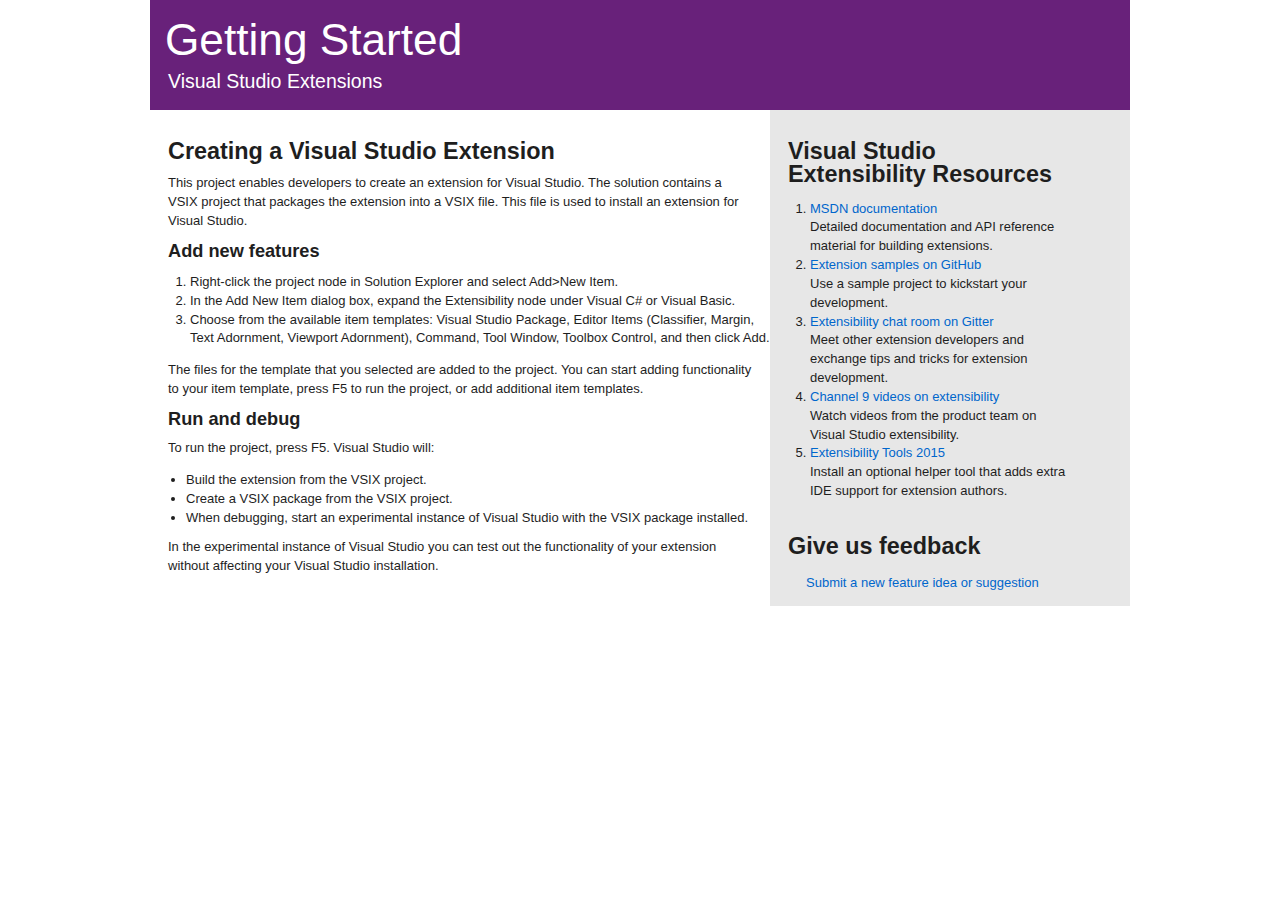
<file: HuntingDog2016/index.html>
﻿<!DOCTYPE html>
<html>
<head>
    <meta charset='utf-8'>

    <link rel="stylesheet" type="text/css" href="stylesheet.css" media="screen">

    <title>Getting Started</title>
</head>

<body>
    <div class="container">
        <div id="header">
            <h1>Getting Started</h1>
            <h2>Visual Studio Extensions</h2>
        </div>

        <div id="main_content">
            <div id="lpanel">
                <h1>Creating a Visual Studio Extension</h1>

                <p>This project enables developers to create an extension for Visual Studio. The solution contains a VSIX project that packages the extension into a VSIX file. This file is used to install an extension for Visual Studio.</p>
                <h2>Add new features</h2>

                <ol>
                    <li>Right-click the project node in Solution Explorer and select Add&gt;New Item.</li>
                    <li>In the Add New Item dialog box, expand the Extensibility node under Visual C# or Visual Basic.</li>
                    <li>Choose from the available item templates: Visual Studio Package, Editor Items (Classifier, Margin, Text Adornment, Viewport Adornment), Command, Tool Window, Toolbox Control, and then click Add.</li>
                </ol>

                <p>The files for the template that you selected are added to the project. You can start adding functionality to your item template, press F5 to run the project, or add additional item templates.</p>

                <h2>Run and debug</h2>
                <p>To run the project, press F5. Visual Studio will:</p>

                <ul>
                    <li>Build the extension from the VSIX project.</li>
                    <li>Create a VSIX package from the VSIX project.</li>
                    <li>When debugging, start an experimental instance of Visual Studio with the VSIX package installed.</li>
                </ul>

                <p>In the experimental instance of Visual Studio you can test out the functionality of your extension without affecting your Visual Studio installation.</p>

            </div>
            <div id="rpanel">
                <div>
                    <h1>Visual Studio Extensibility Resources</h1>

                    <ol>
                        <li><a target="_blank" href="http://aka.ms/d0ru3v">MSDN documentation</a><br />Detailed documentation and API reference material for building extensions.</li>
                        <li><a target="_blank" href="http://aka.ms/pauhge">Extension samples on GitHub</a><br />Use a sample project to kickstart your development.</li>
                        <li><a target="_blank" href="http://aka.ms/l24u91">Extensibility chat room on Gitter</a><br />Meet other extension developers and exchange tips and tricks for extension development.</li>
                        <li><a target="_blank" href="http://aka.ms/fwg1ft">Channel 9 videos on extensibility</a><br />Watch videos from the product team on Visual Studio extensibility.</li>
                        <li><a target="_blank" href="http://aka.ms/ui0qn6">Extensibility Tools 2015</a><br />Install an optional helper tool that adds extra IDE support for extension authors.</li>
                    </ol>
                    <h1>Give us feedback</h1>
                    <ul>
                        <li><a target="_blank" href="http://aka.ms/uonulm">Submit a new feature idea or suggestion</a></li>
                    </ul>
                </div>
            </div>
        </div>
    </div>
</body>
</html>
</file>
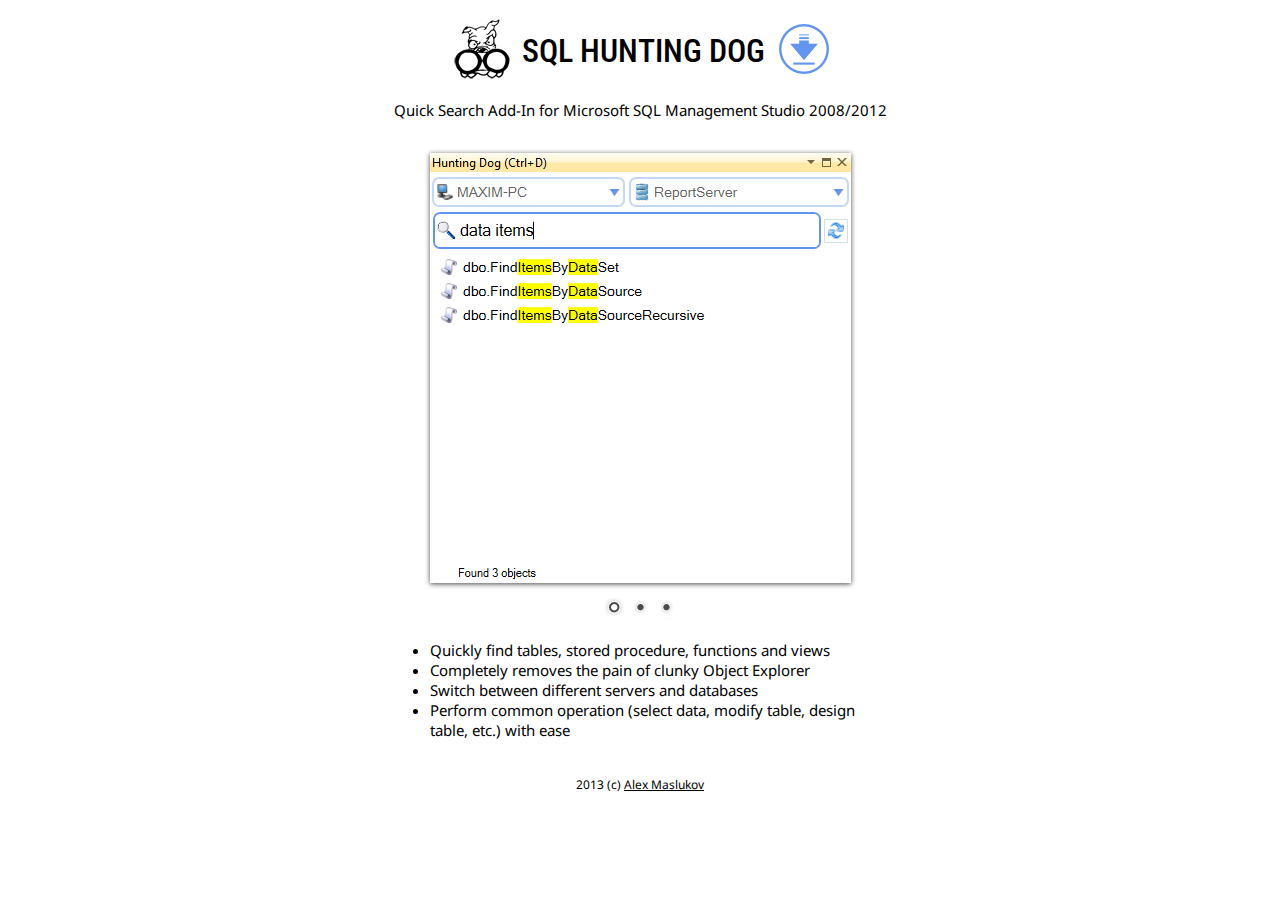
<file: Web/index.html>
<!DOCTYPE html>
<html>
	<head>
		<title>SQL Hunting Dog - Quick Search Add-In for MS SQL Management Studio</title>
		<script type="text/javascript" src="jquery/jquery-1.9.1.min.js"></script>
		<script type="text/javascript" src="nivo-slider/jquery.nivo.slider.pack.js"></script>
		<link href='nivo-slider/nivo-slider.css' rel='stylesheet' type='text/css' />
		<link href='nivo-slider/themes/default/default.css' rel='stylesheet' type='text/css' />
		<link href='http://fonts.googleapis.com/css?family=Roboto+Condensed' rel='stylesheet' type='text/css' />
		<link href='http://fonts.googleapis.com/css?family=Noto+Sans' rel='stylesheet' type='text/css' />
		<style>
			h1 {
				font-family: 'Roboto Condensed', sans-serif;
				font-weight: 500;
				font-size: 32px;
			}
			
			* {
				font-family: 'Noto Sans', sans-serif;
				font-size: 15px;
			}
			
			h2 {
				font-weight: normal;
				margin-top: 3px;
			}
			
			a {
				color: black;
				text-decoration: none;
				font-size: inherit;
			}
			
			.nivoSlider {
				width: 421px;
			}
			
			.slider-wrapper {
				margin-top: 33px;
			}
			
			.theme-default .nivo-controlNav {
				padding: 5px;
			}
			
			.signature {
				margin-top: 36px;
				margin-bottom: 18px;
				font-size: 12px;
			}
			
			.signature a {
				text-decoration: underline;
			}
		</style>
		<script type="text/javascript">
			var _gaq = _gaq || [];
			_gaq.push(['_setAccount', 'UA-40663592-1']);
			_gaq.push(['_setDomainName', 'sql-hunting-dog.com']);
			_gaq.push(['_trackPageview']);

			(function() {
				var ga = document.createElement('script'); ga.type = 'text/javascript'; ga.async = true;
				ga.src = ('https:' == document.location.protocol ? 'https://ssl' : 'http://www') + '.google-analytics.com/ga.js';
				var s = document.getElementsByTagName('script')[0]; s.parentNode.insertBefore(ga, s);
			})();
		</script>
	</head>
	<body>
		<center>
			<table>
				<tr>
					<td style="padding-right: 7px">
						<a href="/">
							<img src="img/logo.jpg" width="60" height="60" />
						</a>
					</td>
					<td>
						<a href="/">
							<h1>SQL HUNTING DOG</h1>
						</a>
					</td>
					<td style="padding-left: 11px">
						<a href="install/HuntingDog-2.3.0.msi">
							<img src="img/download.png" width="50" height="50" /><br/>
						</a>
					</td>
				<tr>
			</table>
			<h2>Quick Search Add-In for Microsoft SQL Management Studio 2008/2012</h2>
			<div>
				<div class="theme-default slider-wrapper">
					<div id="slider" class="nivoSlider">
						<img src="img/screenshot-1.jpg" />
						<img src="img/screenshot-2.jpg" />
						<img src="img/screenshot-3.jpg" />
					</div>
				</div>
			</div>
			<div style="width: 500px; text-align: left">
				<ul>
					<li>Quickly find tables, stored procedure, functions and views</li>
					<li>Completely removes the pain of clunky Object Explorer</li>
					<li>Switch between different servers and databases</li>
					<li>Perform common operation (select data, modify table, design table, etc.) with ease</li>
				</ul>
			</div>
			<div class="signature">2013 (c) <a href="mailto:sqlhuntingdog@gmail.com">Alex Maslukov</a></div>
		</center>
		<script type="text/javascript">
			$(window).load(function() {
				    $('#slider').nivoSlider({
					    	controlNav: true,
					    	pauseTime: 5500
				  	  });
				});
		</script>
	</body>
</html>
</file>
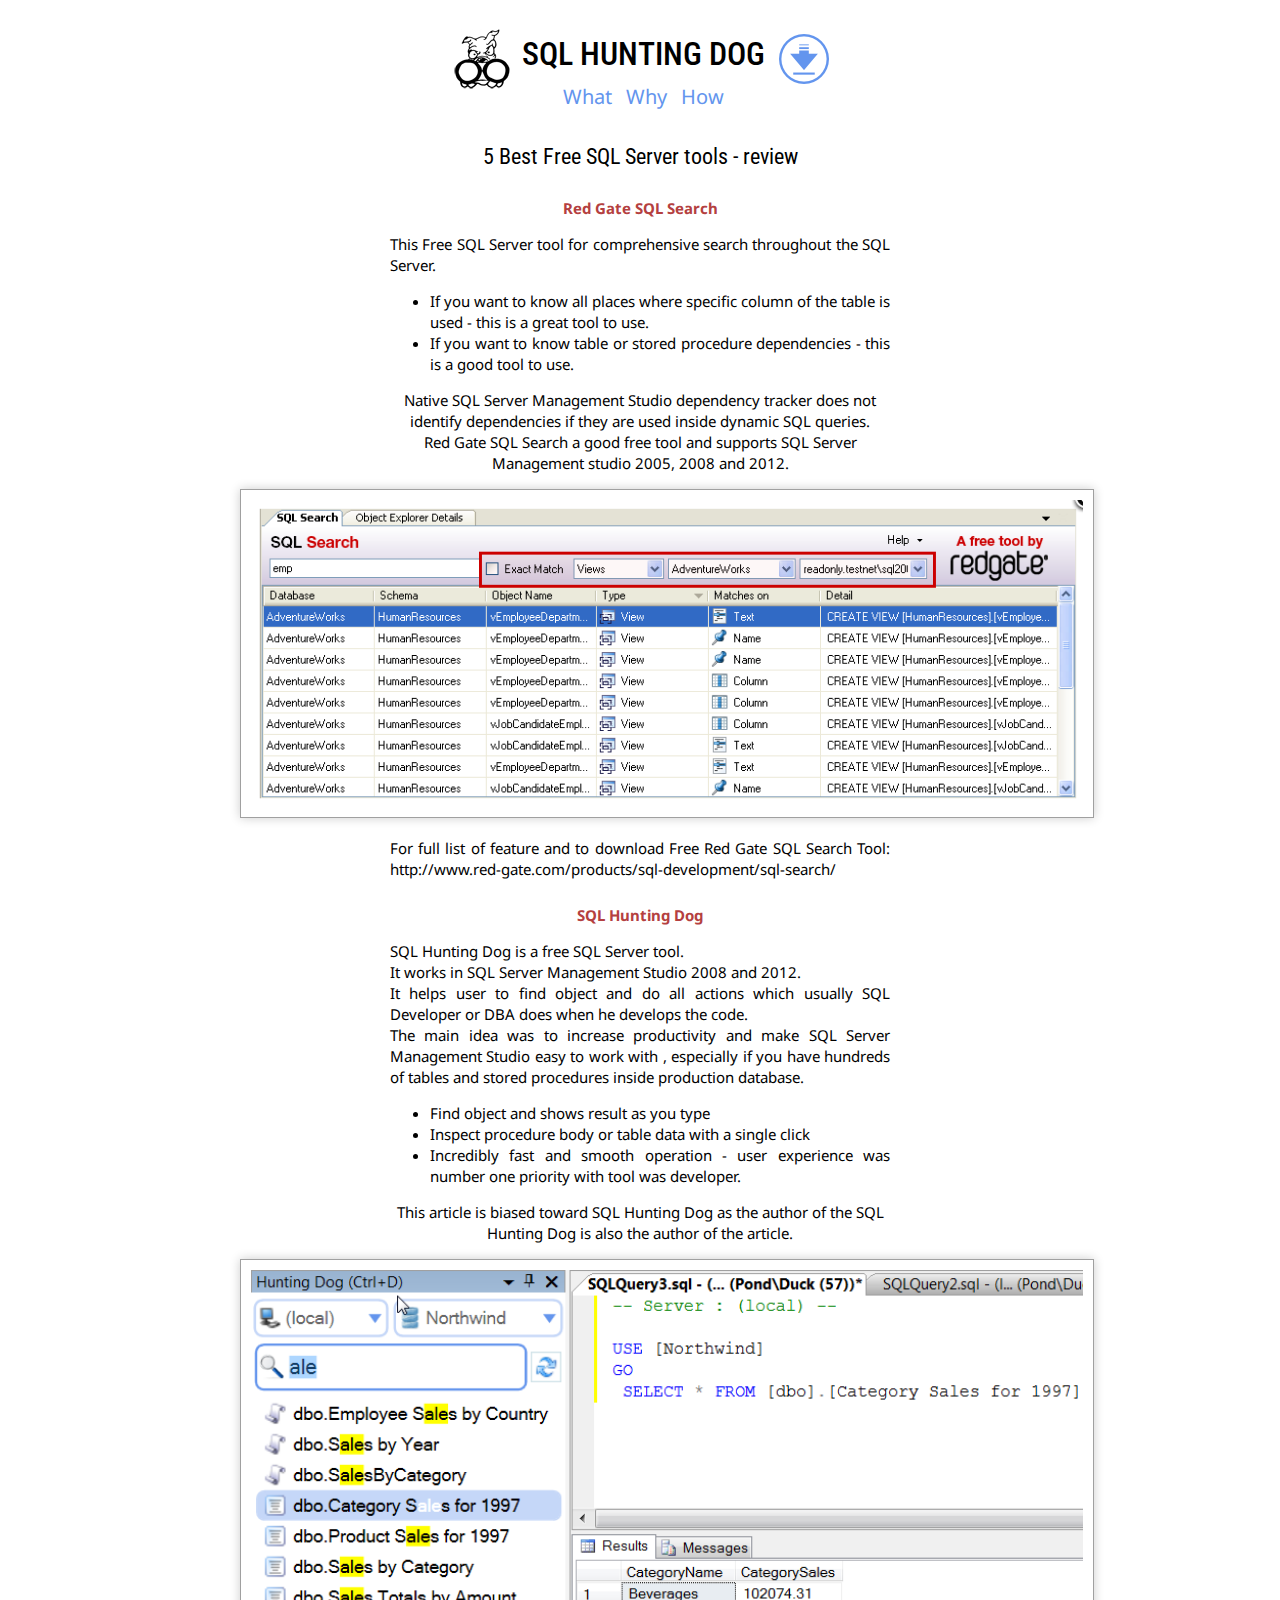
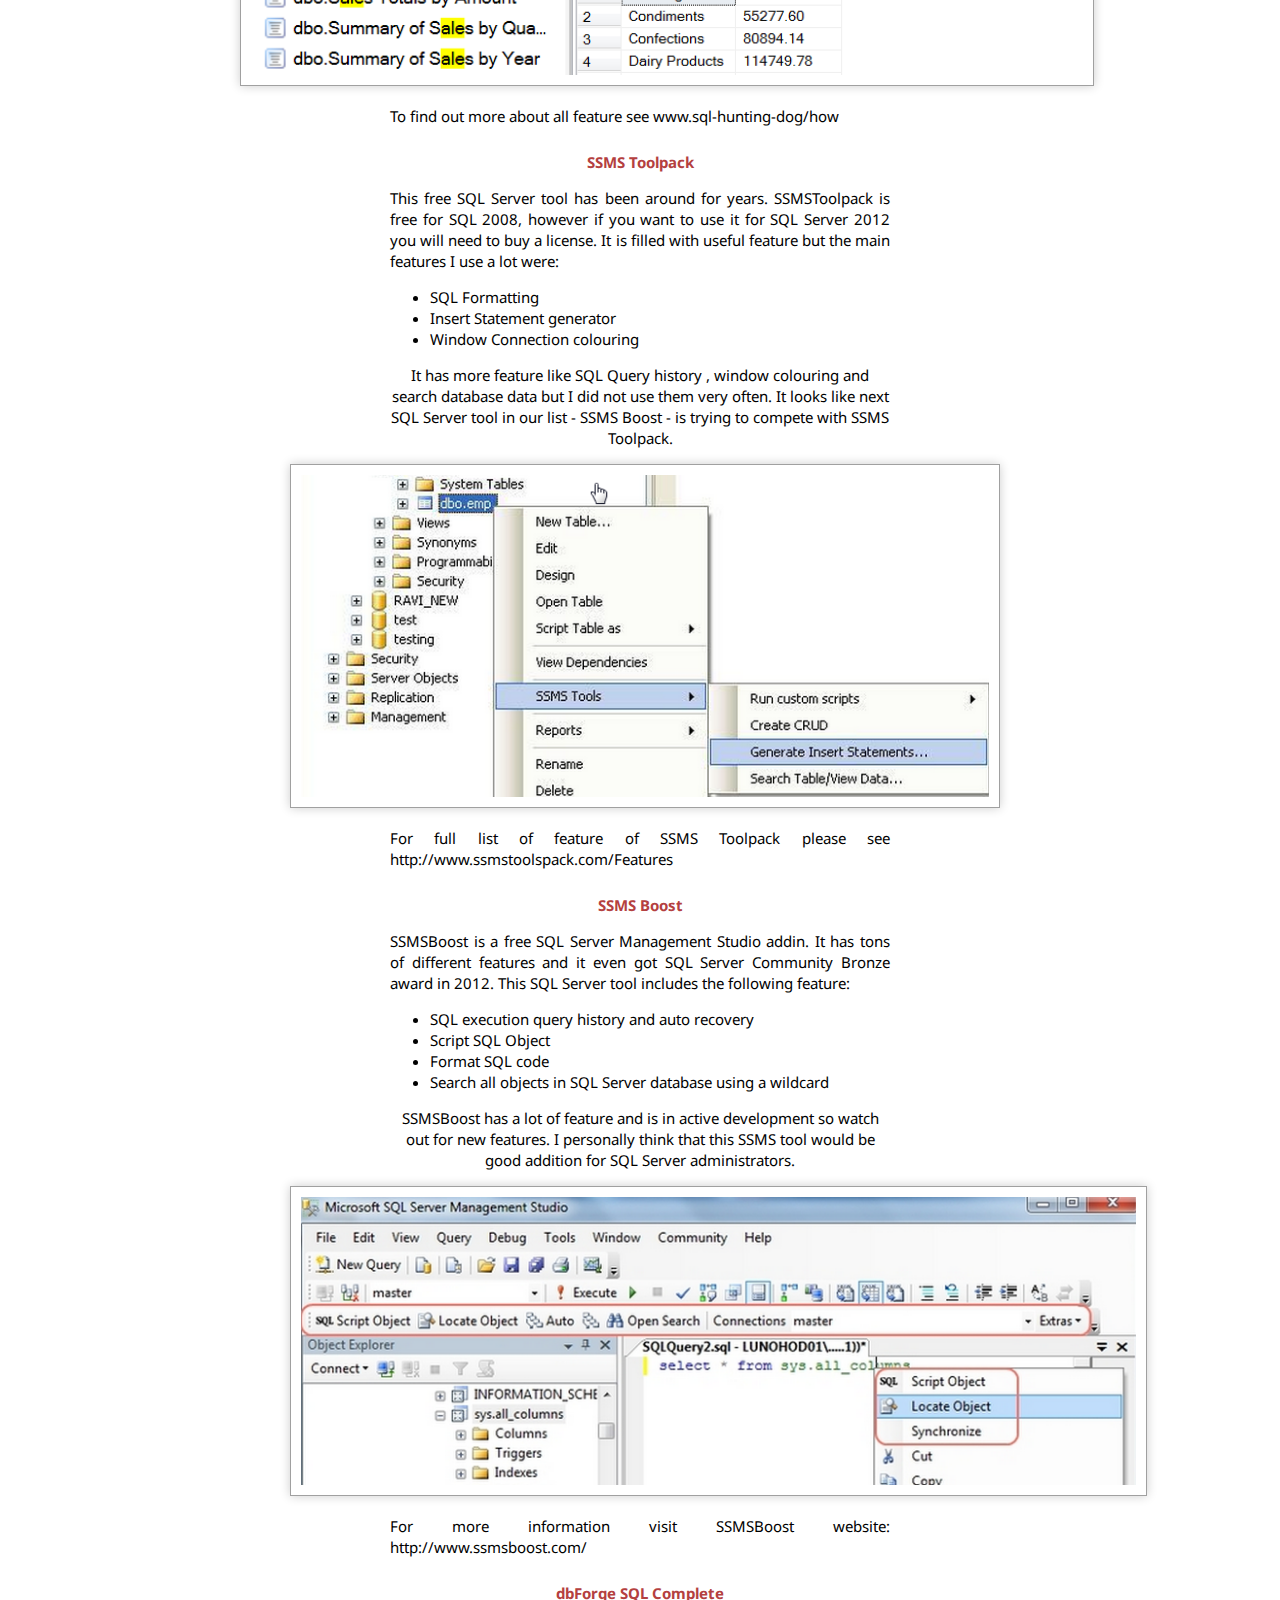
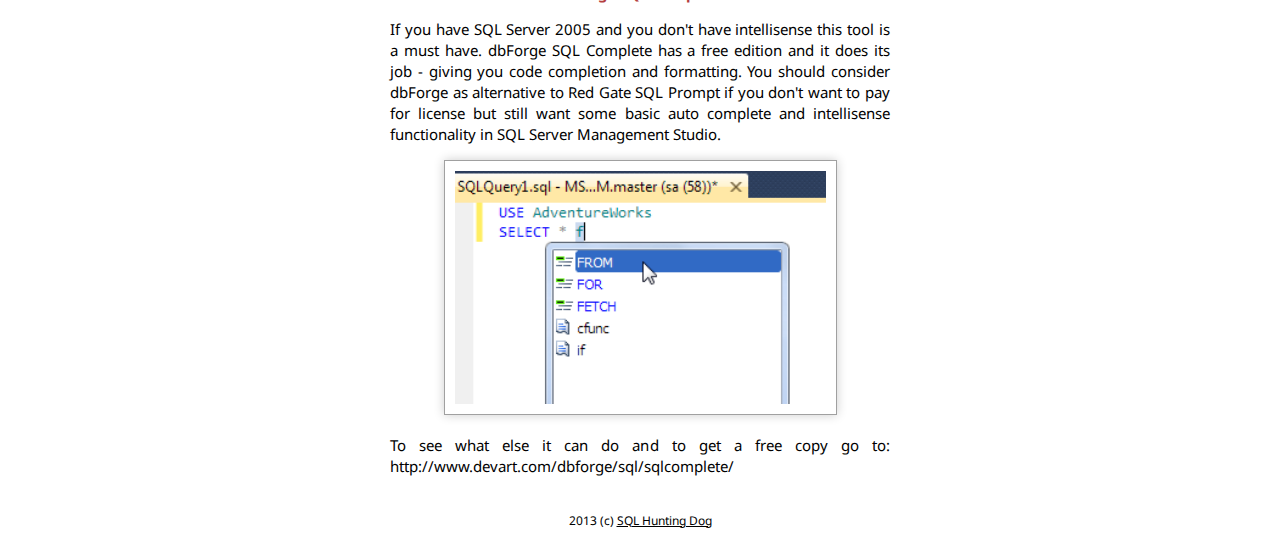
<file: Web/site/articles/index.html>
<!DOCTYPE html>
<html>
	<head>
		<title>SQL Hunting Dog - Quick Search AddIn for MS SQL Management Studio</title>
		<meta name="description" content="SQL Hunting Dog - Quick Search Tool for MS SQL Management Studio">
		<meta name="keywords" content="sql server tool,free sql tool,addin,plugin,ssms,microsoft,management,studio,2008,2012,sql server">
		<meta name="author" content="Alex Maslukov">
		<meta charset="utf-8">
		<script type="text/javascript" src="../third-party/jquery/jquery-1.9.1.min.js"></script>
		<script type="text/javascript" src="../third-party/nivo-slider/jquery.nivo.slider.pack.js"></script>
		<link href='../third-party/nivo-slider/nivo-slider.css' rel='stylesheet' type='text/css' />
		<link href='../third-party/nivo-slider/themes/default/default.css' rel='stylesheet' type='text/css' />
		<link href='http://fonts.googleapis.com/css?family=Roboto+Condensed' rel='stylesheet' type='text/css' />
		<link href='http://fonts.googleapis.com/css?family=Noto+Sans' rel='stylesheet' type='text/css' />
		<link href="../css/styles.css" rel="stylesheet" type="text/css" />
		<script type="text/javascript">
			var _gaq = _gaq || [];
			_gaq.push(['_setAccount', 'UA-40663592-1']);
			_gaq.push(['_setDomainName', 'sql-hunting-dog.com']);
			_gaq.push(['_trackPageview']);

			(function() {
				var ga = document.createElement('script'); ga.type = 'text/javascript'; ga.async = true;
				ga.src = ('https:' == document.location.protocol ? 'https://ssl' : 'http://www') + '.google-analytics.com/ga.js';
				var s = document.getElementsByTagName('script')[0]; s.parentNode.insertBefore(ga, s);
			})();
		</script>
	</head>
	<body>
		<center>
			<table>
				<tr>
					<td style="padding-right: 7px">
						<a href="../">
							<img src="../img/logo.jpg" width="60" height="60" />
						</a>
					</td>
					<td>
						<a href="../">
							<h1>SQL HUNTING DOG</h1>
						</a>
						<center class="menu">
							<a href="../" class="inactive">What</a>
							<a href="../why" class="inactive">Why</a>
							<a href="../how"  class="inactive">How</a>
							<!--a href="../who" class="inactive">Who</a-->
						</center>
					</td>
					<td style="padding-left: 11px">
						<a href="https://bitbucket.org/bugzinga/sql-hunting-dog/downloads/HuntingDog-2.3.4.msi">
							<img src="../img/download.png" width="50" height="50" /><br/>
						</a>
					</td>
				</tr>
			</table>
			<div id="content" class="article">
				<h2>5 Best Free SQL Server tools - review </h2>
				<h3>Red Gate SQL Search</h3>
				<p>
					This Free SQL Server tool for comprehensive search throughout the SQL Server. 
					<ul>
						<li>
						If you want to know all places where specific column of the table is used - this is a great tool to use.
						</li>	
						<li>
						If you want to know table or stored procedure dependencies - this is a good tool to use. 
						</li>
					</ul>					
					Native SQL Server Management Studio dependency tracker does not identify dependencies if they are used inside dynamic SQL queries. 
					<br/> 
					Red Gate SQL Search a good free tool and supports SQL Server Management studio 2005, 2008 and 2012.

				</p>
				
                <p style="text-align: center">
				
		
					<img class="screenshot" src="../img/articles/redgate.png" style="width: 854px;  position: relative; left: -150px" />
				</p>
				<p>
					For full list of feature and to download Free Red Gate SQL Search Tool: <a href = http://www.red-gate.com/products/sql-development/sql-search/>http://www.red-gate.com/products/sql-development/sql-search/</a>

				</p>
					
				<h3>SQL Hunting Dog</h3>
				<p>
					SQL Hunting Dog is a free  SQL Server tool.<br> 
					It works in SQL Server Management Studio 2008 and 2012.<br>  
					It helps user to find object and do all actions which usually SQL Developer or DBA does when he develops the code.<br> 
					The main idea was to increase productivity and make SQL Server Management Studio easy  to work with , especially if you have hundreds of tables and stored procedures inside production database.
					<ul>
						<li>
						Find object and shows result as you type
						</li>
						
						<li>
						Inspect procedure body or table data with a single click
						</li>
						
						<li>
						Incredibly fast and smooth operation - user experience was number one priority with tool was developer.
						</li>
					</ul>	
					This article is biased toward SQL Hunting Dog as the author of the SQL Hunting Dog is also the author of the article. 
			
						</p>
						
				<p style="text-align: center">
					<img class="screenshot" src="../img/articles/sqlhuntingdog.png" style="width: 854px;  position: relative; left: -150px"  />
				</p>
						<p>
						
						
					To find out more about all feature see <a href>www.sql-hunting-dog/how</a>			
				</p>
				
				
				<h3>SSMS Toolpack</h3>
				<p>
					This free SQL Server tool has been around for years. SSMSToolpack is free for SQL 2008, however if you want to use it for SQL Server 2012 you will need to buy a license.
					It is filled with useful feature
					but
					the main features I use a lot were:

					<ul>
						<li>
						SQL Formatting
						</li>
						
						<li>
						Insert Statement generator
						</li>
						
						<li>
						Window Connection colouring
						</li>
					</ul>	
					It has more feature like SQL Query history , window colouring and search database data but I did not use them very often.
					
					It looks like next SQL Server tool in our list  - SSMS Boost - is trying to compete with SSMS Toolpack.
					
					</p>
					
				<p style="text-align: center">
					<img class="screenshot" src="../img/articles/ssmstoolpack.png" style="width: 710px;  position: relative; left: -100px" />
				</p>
					
					<p>
					For full list of feature of SSMS Toolpack please see  <a href>http://www.ssmstoolspack.com/Features</a>									
				</p>
				
				
				<h3>SSMS Boost</h3>
				<p>
					SSMSBoost is a free SQL Server Management Studio addin. 
					It has tons of different features and it even got SQL Server  Community Bronze award in 2012. 
					This SQL Server tool includes the following feature:

					<ul>
						<li>
						SQL execution query history and auto recovery
						</li>
						
						<li>
						Script SQL Object
						</li>
						
						<li>
						Format SQL code
						</li>
						
						<li>
						Search all objects in SQL Server database using a wildcard
						</li>
					</ul>	

					SSMSBoost has a lot of feature and is in active development so watch out for new features. 
					I personally think that this SSMS tool would be good addition for SQL Server administrators.	
						</p>
						
				<p style="text-align: center">
					<img class="screenshot" src="../img/articles/ssmsboost.png" style="width: 857px;  position: relative; left: -100px"" />
				</p>
						
						<p>
					For more information visit SSMSBoost website: <a href>http://www.ssmsboost.com/</a>	
				
				</p>
				
				<h3>dbForge SQL Complete</h3>
				<p>
			If you have SQL Server 2005 and you don't have intellisense this tool is a must have.
			dbForge SQL Complete has a free edition and it does its job - giving you code completion and formatting.
			You should consider dbForge as alternative to Red Gate SQL Prompt 
			if you don't want to pay for license but still want some basic auto complete and intellisense functionality in SQL Server Management Studio. 

			</p>
			
							<p style="text-align: center">
					<img class="screenshot" src="../img/articles/dbforge.png" style="width: 393px" />
				</p>
			
			<p>
			To see what else it can do and to get a free copy go to: <a href>http://www.devart.com/dbforge/sql/sqlcomplete/</a>	
			
			</p>
				
					
		
			</div>
			<div class="signature">2013 (c) <a href="mailto:sqlhuntingdog@gmail.com">SQL Hunting Dog</a></div>
		</center>
	</body>
</html>
</file>
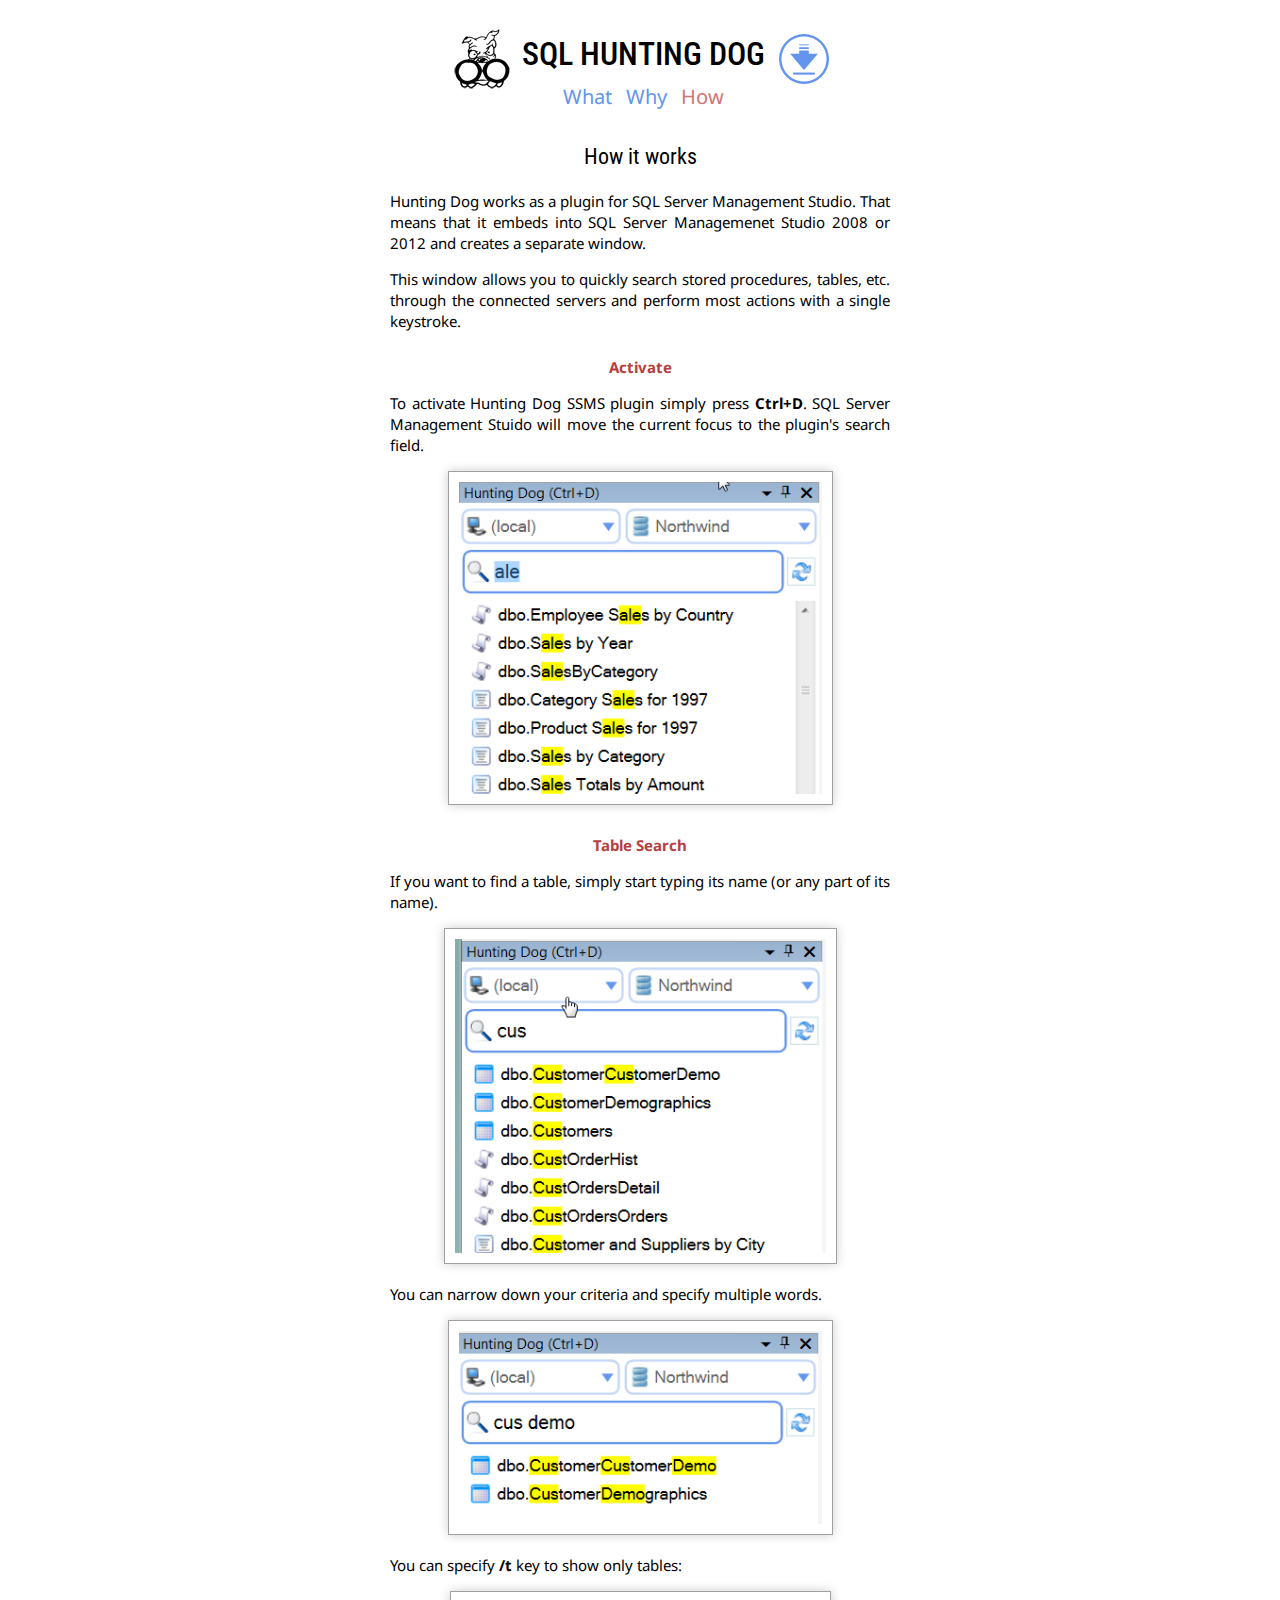
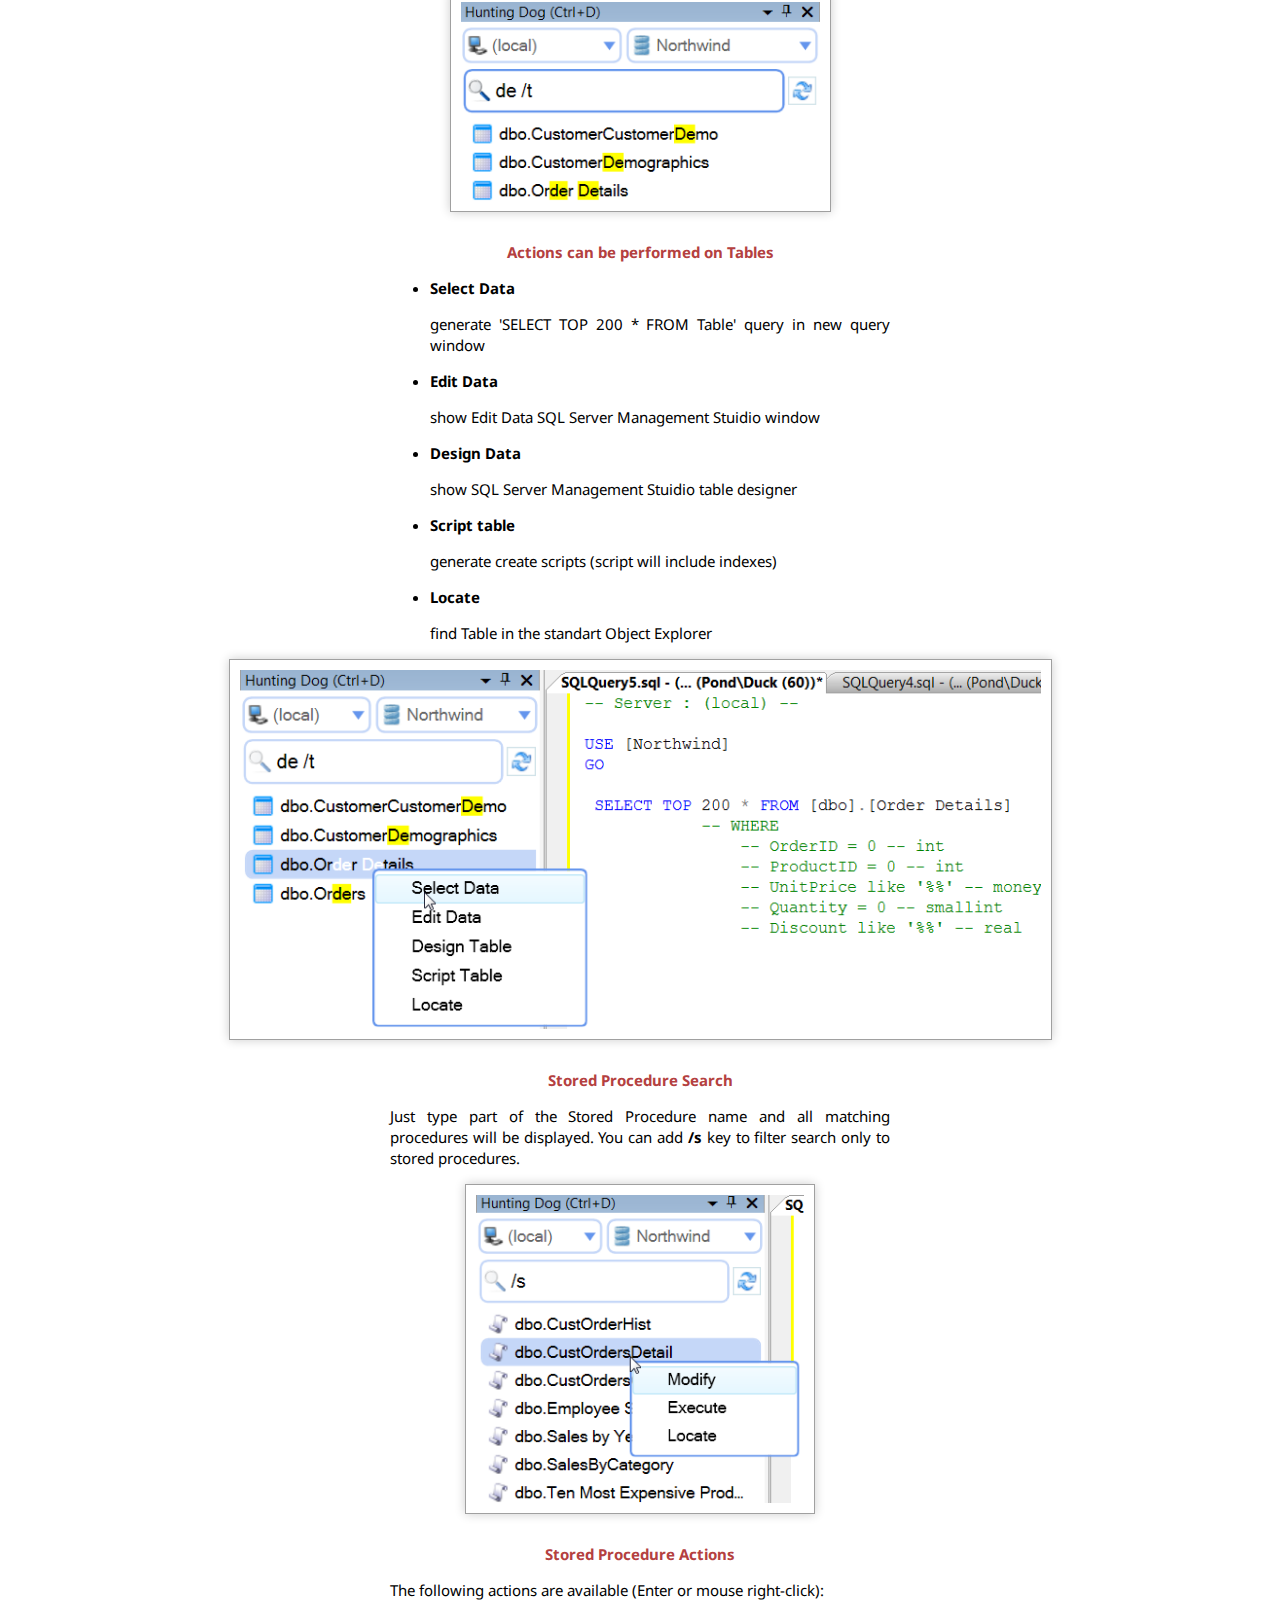
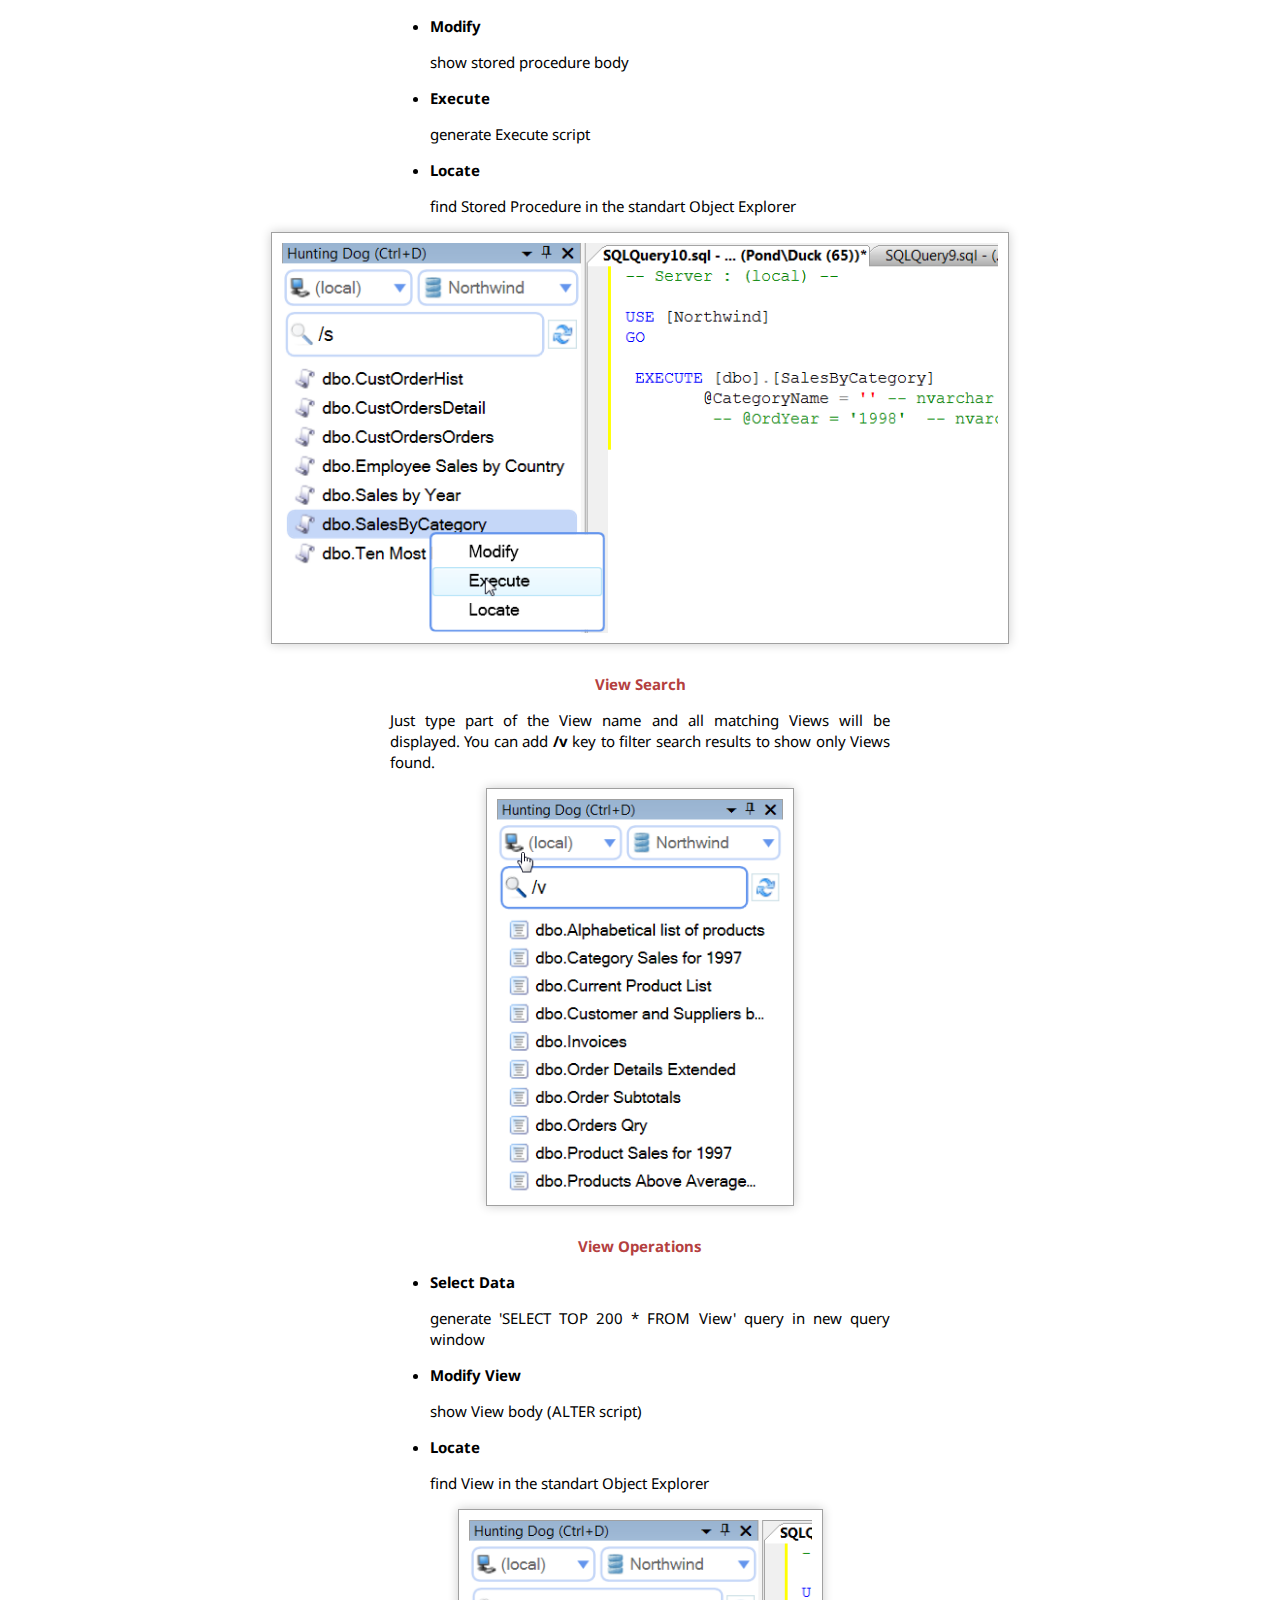
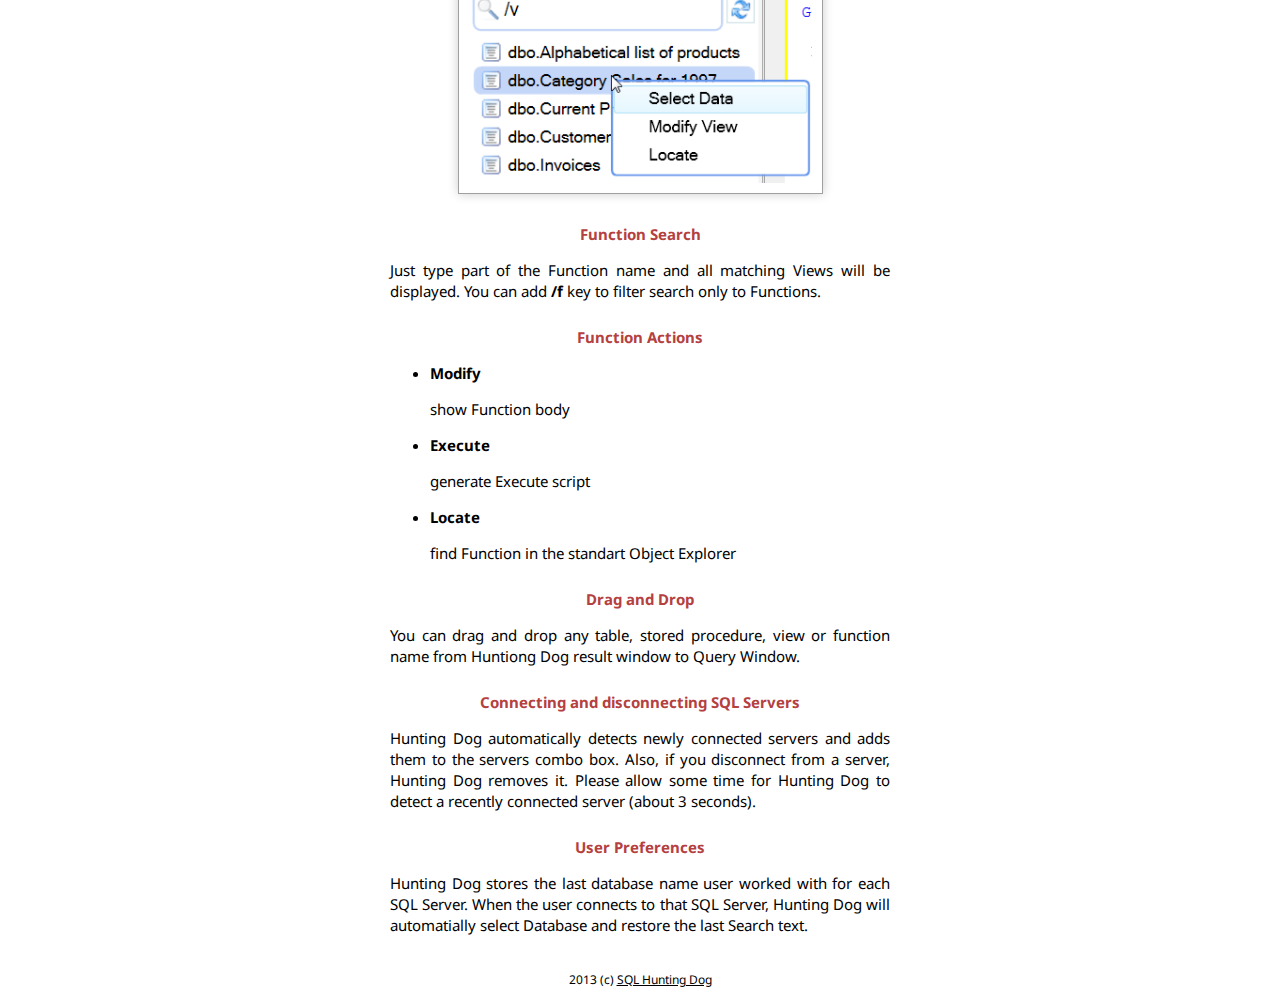
<file: Web/site/how/index.html>
<!DOCTYPE html>
<html>
	<head>
		<title>SQL Hunting Dog - Quick Search AddIn for MS SQL Management Studio</title>
		<meta name="description" content="SQL Hunting Dog - Quick Search AddIn for MS SQL Management Studio">
		<meta name="keywords" content="sql,quick,search,addin,plugin,extension,ssms,microsoft,management,studio,2008,2012,server">
		<meta name="author" content="Alex Maslukov">
		<meta charset="utf-8">
		<script type="text/javascript" src="../third-party/jquery/jquery-1.9.1.min.js"></script>
		<script type="text/javascript" src="../third-party/nivo-slider/jquery.nivo.slider.pack.js"></script>
		<link href='../third-party/nivo-slider/nivo-slider.css' rel='stylesheet' type='text/css' />
		<link href='../third-party/nivo-slider/themes/default/default.css' rel='stylesheet' type='text/css' />
		<link href='http://fonts.googleapis.com/css?family=Roboto+Condensed' rel='stylesheet' type='text/css' />
		<link href='http://fonts.googleapis.com/css?family=Noto+Sans' rel='stylesheet' type='text/css' />
		<link href="../css/styles.css" rel="stylesheet" type="text/css" />
		<script type="text/javascript">
			var _gaq = _gaq || [];
			_gaq.push(['_setAccount', 'UA-40663592-1']);
			_gaq.push(['_setDomainName', 'sql-hunting-dog.com']);
			_gaq.push(['_trackPageview']);

			(function() {
				var ga = document.createElement('script'); ga.type = 'text/javascript'; ga.async = true;
				ga.src = ('https:' == document.location.protocol ? 'https://ssl' : 'http://www') + '.google-analytics.com/ga.js';
				var s = document.getElementsByTagName('script')[0]; s.parentNode.insertBefore(ga, s);
			})();
		</script>
	</head>
	<body>
		<center>
			<table>
				<tr>
					<td style="padding-right: 7px">
						<a href="../">
							<img src="../img/logo.jpg" width="60" height="60" />
						</a>
					</td>
					<td>
						<a href="../">
							<h1>SQL HUNTING DOG</h1>
						</a>
						<center class="menu">
							<a href="../" class="inactive">What</a>
							<a href="../why" class="inactive">Why</a>
							<span class="active">How</span>
							<!--a href="../who" class="inactive">Who</a-->
						</center>
					</td>
					<td style="padding-left: 11px">
						<a href="https://bitbucket.org/bugzinga/hunting-dog-release/downloads/HuntingDog-2.3.4.msi">
							<img src="../img/download.png" width="50" height="50" /><br/>
						</a>
					</td>
				</tr>
			</table>
			<div id="content" class="article">
				<h2>How it works</h2>
				<p>
					Hunting Dog works as a plugin for SQL Server Management Studio. That means that it embeds into SQL Server Managemenet
					Studio 2008 or 2012 and creates a separate window.
				</p>
				<p>
					This window allows you to quickly search stored procedures, tables, etc. through the connected servers and perform most actions with a single keystroke.
				</p>
				<h3>Activate</h3>
				<p>
					To activate Hunting Dog SSMS plugin simply press <strong>Ctrl+D</strong>. SQL Server Management Stuido will move the current focus to the plugin's search field.
				</p>
				<p style="text-align: center">
					<img class="screenshot" src="../img/how/image001.png" style="width: 385px" />
				</p>
				<h3>Table Search</h3>
				<p>
					If you want to find a table, simply start typing its name (or any part of its name). 
				</p>
				<p style="text-align: center">
					<img class="screenshot" src="../img/how/image002.png" style="width: 393px" />
				</p>
				<p>
					You can narrow down your criteria and specify multiple words.
				</p>
				<p style="text-align: center">
					<img class="screenshot" src="../img/how/image003.png" style="width: 385px" />
				</p>
				<p>
					You can specify <strong>/t</strong> key to show only tables:
				</p>
				<p style="text-align: center">
					<img class="screenshot" src="../img/how/image004.png" style="width: 381px" />
				</p>
				<h3>Actions can be performed on Tables</h3>
				<ul>
					<li>
						<strong>Select Data</strong>
						<p>generate 'SELECT TOP 200 * FROM Table' query in new query window</p>
					</li>
					<li>
						<strong>Edit Data</strong>
						<p>show Edit Data SQL Server Management Stuidio window</p>
					</li>
					<li>
						<strong>Design Data</strong>
						<p>show SQL Server Management Stuidio table designer</p>
					</li>
					<li>
						<strong>Script table</strong>
						<p>generate create scripts (script will include indexes)</p>
					</li>
					<li>
						<strong>Locate</strong>
						<p>find Table in the standart Object Explorer</p>
					</li>
				</ul>
				<p style="text-align: center">
					<img class="screenshot" src="../img/how/image005.png" style="width: 823px; position: relative; left: -161px" />
				</p>
				<h3>Stored Procedure Search</h3>
				<p>
					Just type part of the Stored Procedure name and all matching procedures will be displayed.
					You can add <strong>/s</strong> key to filter search only to stored procedures.
				</p>
				<p style="text-align: center">
					<img class="screenshot" src="../img/how/image006.png" style="width: 350px" />
				</p>
				<h3>Stored Procedure Actions</h3>
				<p>
					The following actions are available (Enter or mouse right-click):
				</p>
				<ul>
					<li>
						<strong>Modify</strong>
						<p>show stored procedure body</p>
					</li>
					<li>
						<strong>Execute</strong>
						<p>generate Execute script</p>
					</li>
					<li>
						<strong>Locate</strong>
						<p>find Stored Procedure in the standart Object Explorer</p>
					</li>
				</ul>
				<p style="text-align: center">
					<img class="screenshot" src="../img/how/image007.png" style="width: 738px; position: relative; left: -119px" />
				</p>
				<h3>View Search</h3>
				<p>
					Just type part of the View name and all matching Views will be displayed. You can add <strong>/v</strong> key
					to filter search results to show only Views found.
				</p>
				<p style="text-align: center">
					<img class="screenshot" src="../img/how/image008.png" style="width: 308px" />
				</p>
				<h3>View Operations</h3>
				<ul>
					<li>
						<strong>Select Data</strong>
						<p>generate 'SELECT TOP 200 * FROM View' query in new query window</p>
					</li>
					<li>
						<strong>Modify View</strong>
						<p>show View body (ALTER script)</p>
					</li>
					<li>
						<strong>Locate</strong>
						<p>find View in the standart Object Explorer</p>
					</li>
				</ul>
				<p style="text-align: center">
					<img class="screenshot" src="../img/how/image009.png" style="width: 365px" />
				</p>
				<h3>Function Search</h3>
				<p>
					Just type part of the Function name and all matching Views will be displayed. You can add <strong>/f</strong> key
					to filter search only to Functions.
				</p>
				<h3>Function Actions</h3>
				<ul>
					<li>
						<strong>Modify</strong>
						<p>show Function body</p>
					</li>
					<li>
						<strong>Execute</strong>
						<p>generate Execute script</p>
					</li>
					<li>
						<strong>Locate</strong>
						<p>find Function in the standart Object Explorer</p>
					</li>
				</ul>
				<h3>Drag and Drop</h3>
				<p>
					You can drag and drop any table, stored procedure, view or function name from Huntiong Dog result window to Query Window.
				</p>
				<h3>Connecting and disconnecting SQL Servers</h3>
				<p>
					Hunting Dog automatically detects newly connected servers and adds them to the servers combo box.
					Also, if you disconnect from a server, Hunting Dog removes it. Please allow some time for Hunting Dog
					to detect a recently connected server (about 3 seconds).
				</p>
				<h3>User Preferences</h3>
				<p>
					Hunting Dog stores the last database name user worked with for each SQL Server. When the user connects to that SQL Server,
					Hunting Dog will automatially select Database and restore the last Search text.
				</p>
			</div>
			<div class="signature">2013 (c) <a href="mailto:sqlhuntingdog@gmail.com">SQL Hunting Dog</a></div>
		</center>
	</body>
</html>
</file>
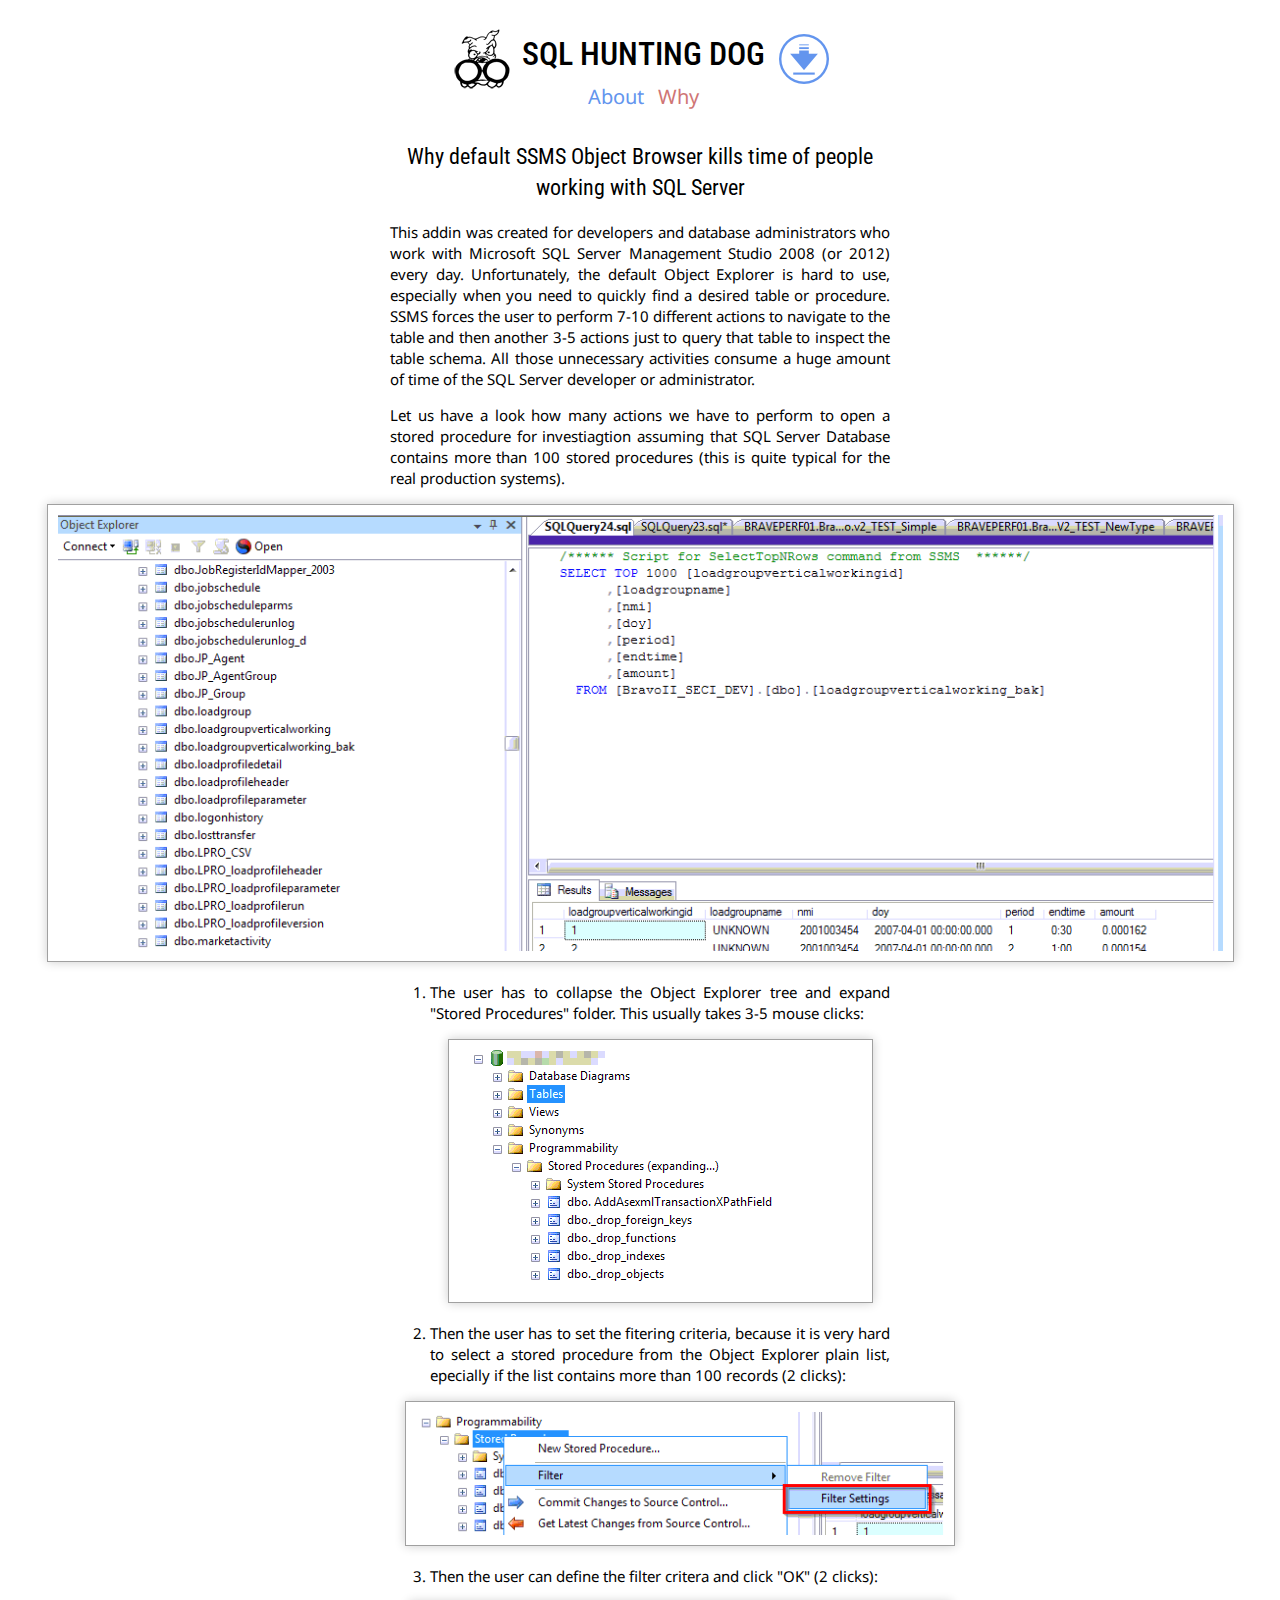
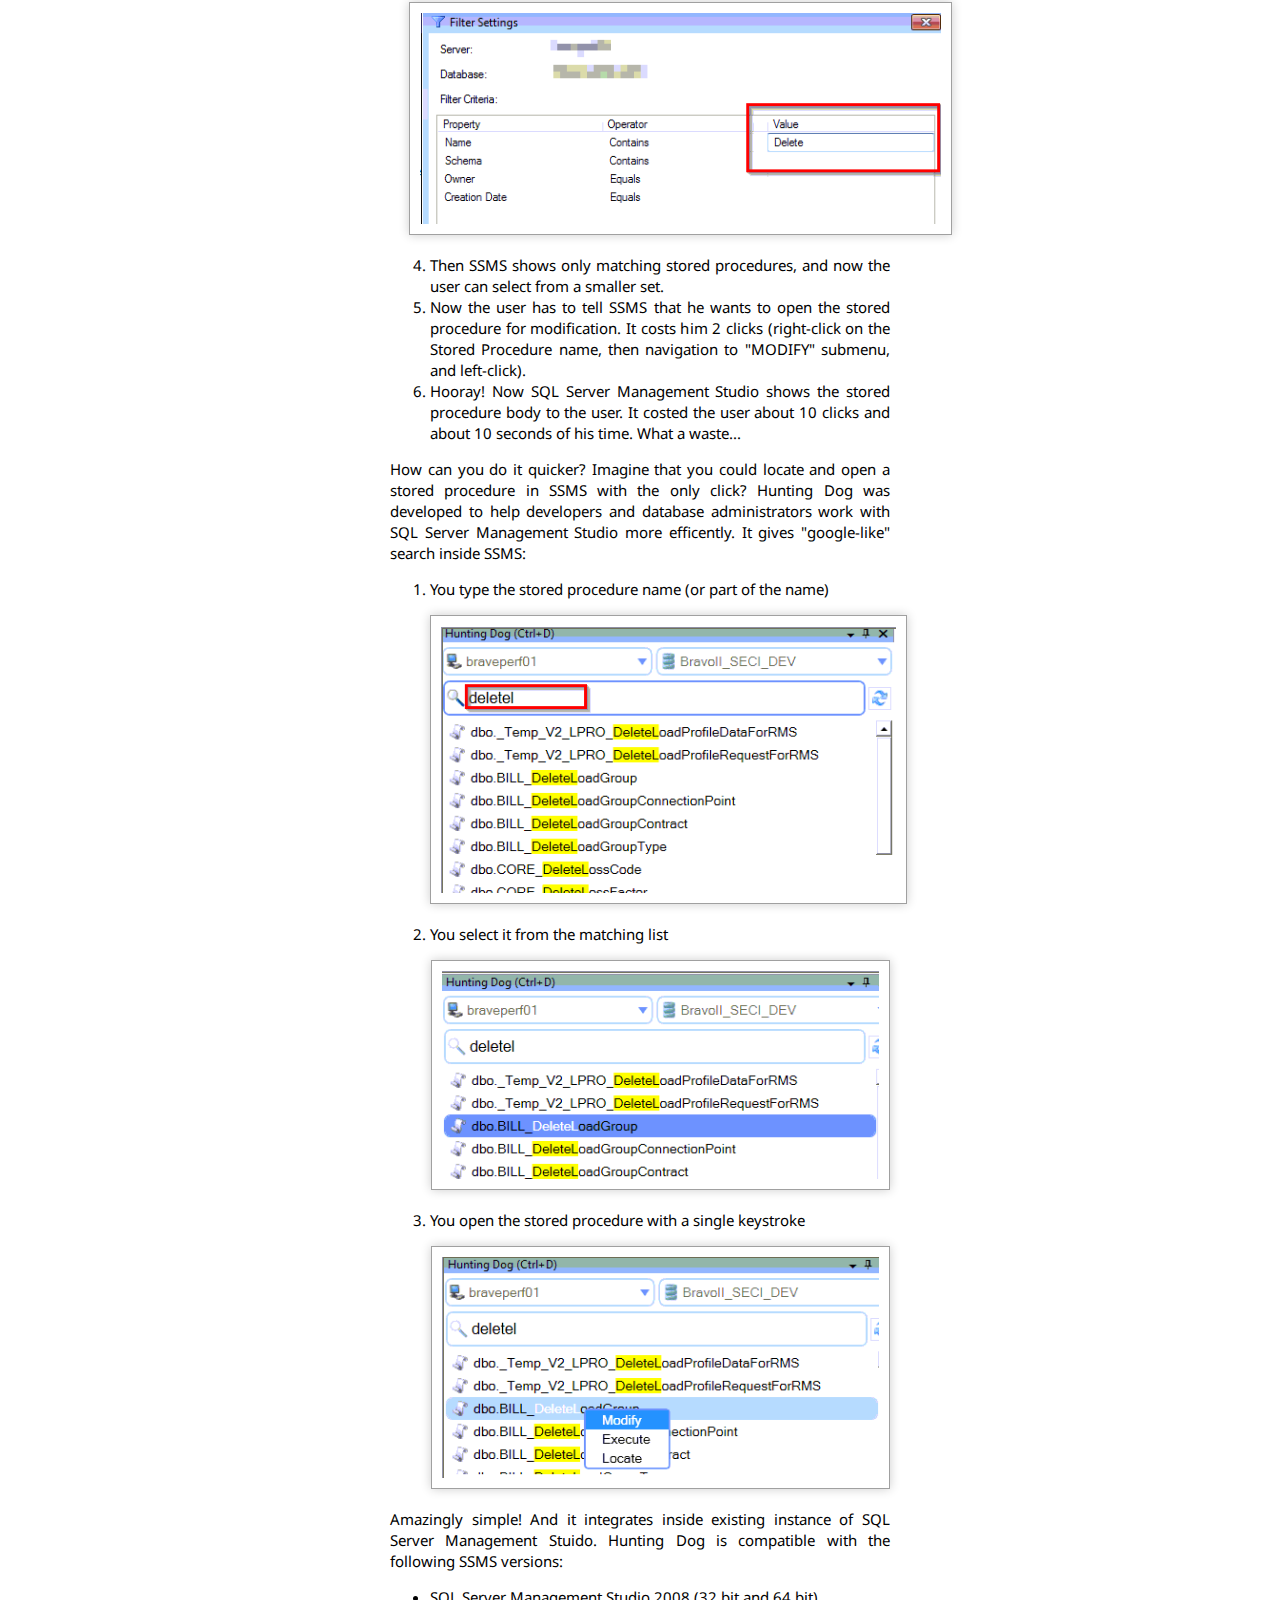
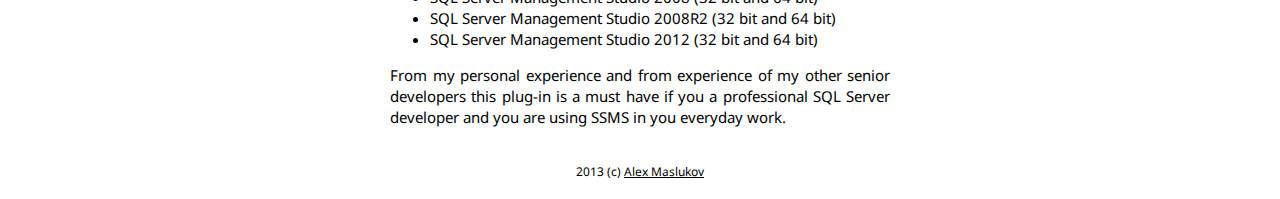
<file: Web/site/why/index.html>
<!DOCTYPE html>
<html>
	<head>
		<title>SQL Hunting Dog - Quick Search AddIn for MS SQL Management Studio</title>
		<meta name="description" content="SQL Hunting Dog - Quick Search AddIn for MS SQL Management Studio">
		<meta name="keywords" content="sql,quick,search,addin,plugin,extension,ssms,microsoft,management,studio,2008,2012,server">
		<meta name="author" content="Alex Maslukov">
		<meta charset="utf-8">
		<script type="text/javascript" src="../third-party/jquery/jquery-1.9.1.min.js"></script>
		<script type="text/javascript" src="../third-party/nivo-slider/jquery.nivo.slider.pack.js"></script>
		<link href='../third-party/nivo-slider/nivo-slider.css' rel='stylesheet' type='text/css' />
		<link href='../third-party/nivo-slider/themes/default/default.css' rel='stylesheet' type='text/css' />
		<link href='http://fonts.googleapis.com/css?family=Roboto+Condensed' rel='stylesheet' type='text/css' />
		<link href='http://fonts.googleapis.com/css?family=Noto+Sans' rel='stylesheet' type='text/css' />
		<link href="../css/styles.css" rel="stylesheet" type="text/css" />
		<script type="text/javascript">
			var _gaq = _gaq || [];
			_gaq.push(['_setAccount', 'UA-40663592-1']);
			_gaq.push(['_setDomainName', 'sql-hunting-dog.com']);
			_gaq.push(['_trackPageview']);

			(function() {
				var ga = document.createElement('script'); ga.type = 'text/javascript'; ga.async = true;
				ga.src = ('https:' == document.location.protocol ? 'https://ssl' : 'http://www') + '.google-analytics.com/ga.js';
				var s = document.getElementsByTagName('script')[0]; s.parentNode.insertBefore(ga, s);
			})();
		</script>
	</head>
	<body>
		<center>
			<table>
				<tr>
					<td style="padding-right: 7px">
						<a href="../">
							<img src="../img/logo.jpg" width="60" height="60" />
						</a>
					</td>
					<td>
						<a href="../">
							<h1>SQL HUNTING DOG</h1>
						</a>
						<center class="menu">
							<a href="../" class="inactive">About</a>
							<span class="active">Why</span>
						</center>
					</td>
					<td style="padding-left: 11px">
						<a href="https://bitbucket.org/bugzinga/hunting-dog-release/downloads/HuntingDog-2.3.2.msi">
							<img src="../img/download.png" width="50" height="50" /><br/>
						</a>
					</td>
				</tr>
			</table>
			<div id="content" class="article">
				<h2>Why default SSMS Object Browser kills time of people working with SQL Server</h2>
				<p>
					This addin was created for developers and database administrators who work
					with Microsoft SQL Server Management Studio 2008 (or 2012) every day.
					Unfortunately, the default Object Explorer is hard to use, especially when you
					need to quickly find a desired table or procedure.
					SSMS forces the user to perform 7-10 different actions to navigate to the table and
					then another 3-5 actions just to query that table to inspect the table schema.
					All those unnecessary activities consume a huge amount of time of the SQL Server developer or administrator.
				</p>
				<p>
					Let us have a look how many actions we have to perform to open a stored procedure
					for investiagtion assuming that SQL Server Database contains more than 100
					stored procedures (this is quite typical for the real production systems).
				</p>
				<p style="text-align: center">
					<img class="screenshot" src="../img/why/image001.png" style="width: 1187px; position: relative; left: -343px" />
				</p>
				<ol>
					<li>
						The user has to collapse the Object Explorer tree and expand &quot;Stored
						Procedures&quot; folder. This usually takes 3-5 mouse clicks:<br />
						<p style="text-align: center">
							<img class="screenshot" src="../img/why/image003.png" />
						</p>
					</li>
					<li>
						Then the user has to set the fitering criteria, because it is very hard to select
						a stored procedure from the Object Explorer plain list, epecially if the list
						contains more than 100 records (2 clicks):<br />
						<p style="text-align: center">
							<img class="screenshot" src="../img/why/image005.png" style="width: 550px; position: relative; left: -25px" />
						</p>
					</li>
					<li>
						Then the user can define the filter critera and click &quot;OK&quot; (2 clicks):<br />
						<p style="text-align: center">
							<img class="screenshot" src="../img/why/image007.png" style="width: 543px; position: relative; left: -21px" />
						</p>
					</li>
					<li>
						Then SSMS shows only matching stored procedures, and now the user
						can select from a smaller set.
					</li>
					<li>
						Now the user has to tell SSMS that he wants to open the stored procedure for
						modification. It costs him 2 clicks (right-click on the Stored Procedure name,
						then navigation to &quot;MODIFY&quot; submenu, and left-click).
					</li>
					<li>
						Hooray! Now SQL Server Management Studio shows the stored procedure body to the
						user. It costed the user about 10 clicks and about 10 seconds of his time.
						What a waste...
					</li>
				</ol>
				<p>
					How can you do it quicker? Imagine that you could locate and open a stored
					procedure in SSMS with the only click? Hunting Dog was developed to help
					developers and database administrators work with SQL Server Management Studio
					more efficently. It gives "google-like" search inside SSMS:
				</p>
				<ol>
					<li>
						You type the stored procedure name (or part of the name)<br />
						<p style="text-align: center">
							<img class="screenshot" src="../img/why/image009.png" style="width: 477px" />
						</p>
					</li>
					<li>
						You select it from the matching list<br />
						<p style="text-align: center">
							<img class="screenshot" src="../img/why/image011.png" style="width: 459px" />
						</p>
					</li>
					<li>
						You open the stored procedure with a single keystroke<br />
						<p style="text-align: center">
							<img class="screenshot" src="../img/why/image013.png" style="width: 459px" />
						</p>
					</li>
				</ol>
				<p>
					Amazingly simple! And it integrates inside existing instance of SQL Server
					Management Stuido. Hunting Dog is compatible with the following SSMS versions:
				</p>
				<p>
					<ul>
						<li>SQL Server Management Studio 2008 (32 bit and 64 bit)</li>
						<li>SQL Server Management Studio 2008R2 (32 bit and 64 bit)</li>
						<li>SQL Server Management Studio 2012 (32 bit and 64 bit)</li>
					</ul>
				</p>
				<p>
					From my personal experience and from experience of my other senior
					developers this plug-in is a must have if you a professional SQL Server developer
					and you are using SSMS in you everyday work.
				</p>
			</div>
			<div class="signature">2013 (c) <a href="mailto:sqlhuntingdog@gmail.com">Alex Maslukov</a></div>
		</center>
	</body>
</html>
</file>
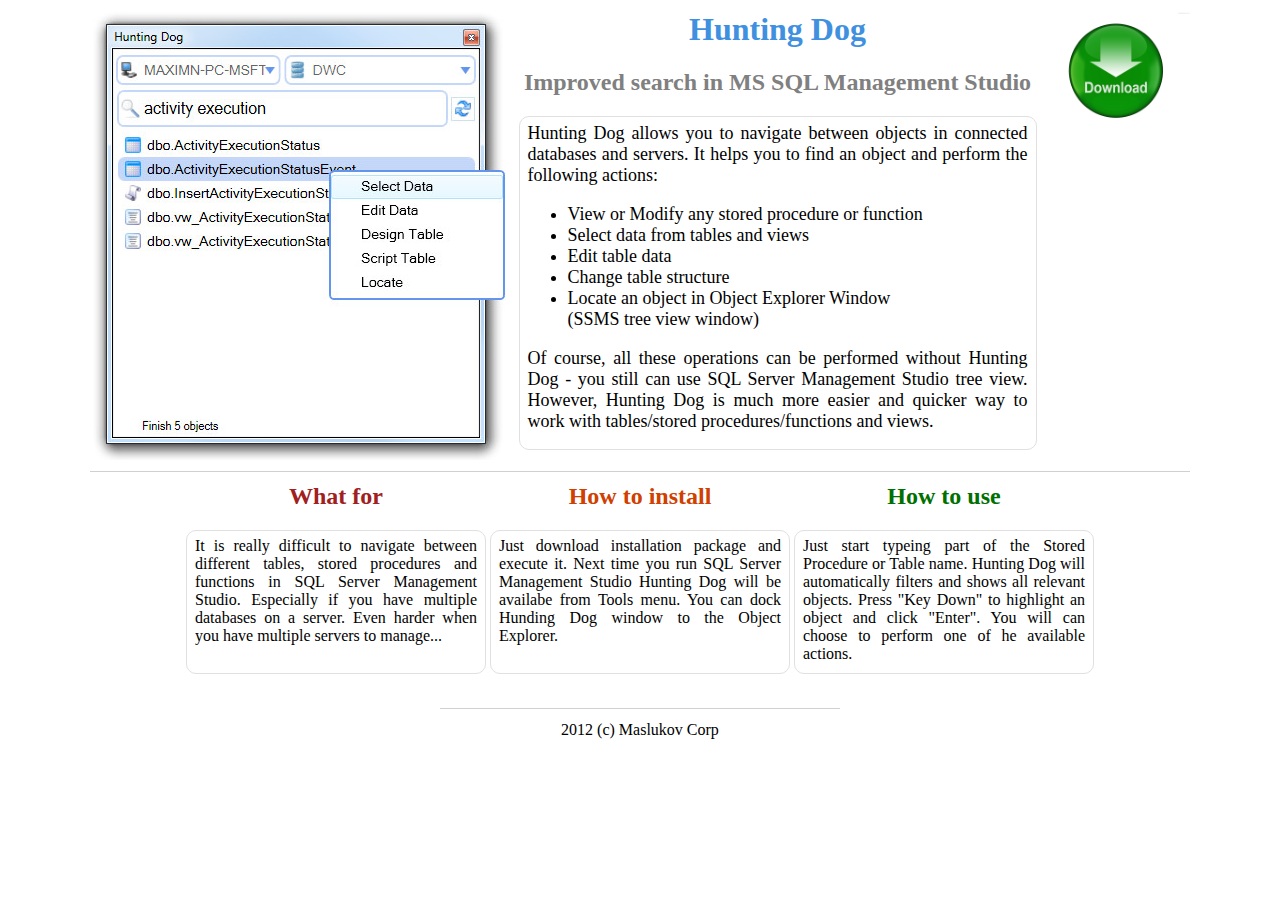
<file: Web/index-v1.html>
<html>
	<head>
		<meta http-equiv="Content-Type" content="text/html; charset=ISO-8859-1">
		<title>Hunting Dog</title>
		<style>
			* {
				/*font-family: ff-tisa-web-pro-1, ff-tisa-web-pro-2, Georgia, 'Times New Roman', serif;*/
				font-family: garamond;
			}
			td {
				text-align: center;
				vertical-align: top;
			}
			a {
				text-decoration: none;
			}
			.text {
				border: 1px solid #e0e0e0;
				border-radius: 10px;
				height: 130px; 
				padding: 6px 8px;
				text-align: justify;
			}
		</style>
	</head>
	<body>
		<center>
			<table>
				<tbody>
					<tr>
						<td>
							<img src="img/HD.jpg">
						</td>
						<td>
							<a href="index.html"><h1 style="color: #4090e0">Hunting Dog</h1></a>
							<h2 style="color: gray">Improved search in MS SQL Management Studio</h2>
							<div class="text" style="height: 320px; width: 500px; font-size: 18px">
								Hunting Dog allows you to navigate between objects in connected databases and servers.
								It helps you to find an object and perform the following actions:
								<ul>
									<li>View or Modify any stored procedure or function</li>
									<li>Select data from tables and views</li>
									<li>Edit table data </li>
									<li>Change table structure</li>
									<li>Locate an object in  Object Explorer Window<br/>(SSMS tree view  window)</li>
								</ul>
								<p">
									Of course, all these operations can be performed without Hunting Dog - you still can use
									SQL Server Management Studio tree view. However, Hunting Dog is much more easier and
									quicker way to work with tables/stored procedures/functions and views.
								</p>
							</div>
						</td>
						<td>
							<img src="img/d.jpg" width="150">
						</td>
					</tr>
				</tbody>
			</table>
			<hr style="background-color: #d0d0d0; border: 0; height: 1px; width: 1100px" />
			<table>
				<tbody><tr>
					<td width="300">
						<h2 style="color: #a02020">What for</h2>
						<div class="text">
							It is really difficult to navigate between different tables, stored procedures and functions
							in SQL Server Management Studio. Especially if you have multiple databases on a server.
							Even harder when you have multiple servers to manage...
						</div>
					</td>
					<td width="300">
						<h2 style="color: #d04000">How to install</h2>
						<div class="text">
							Just download installation package and execute it. Next time you run SQL Server Management Studio
							Hunting Dog will be availabe from Tools menu. You can dock Hunding Dog window to the Object Explorer.
						</div>
					</td>
					<td width="300">
						<h2 style="color: #007000">How to use</h2>
						<div class="text">
							Just start typeing part of the Stored Procedure or Table name. Hunting Dog will automatically filters
							and shows all relevant objects. Press "Key Down" to highlight an object and click "Enter".
							You will can choose to perform one of he available actions.
						</div>
					</td>
				</tr>
				<tr>
					<td colspan="3">
						<hr style="margin-top: 30px; background-color: #d0d0d0; border: 0; height: 1px; width: 400px">
					</td>
				</tr>
				<tr>
					<td colspan="3">
						2012 (c) Maslukov Corp
					</td>
				</tr>
			</tbody></table>
		</center>
	</body>
</html>
</file>
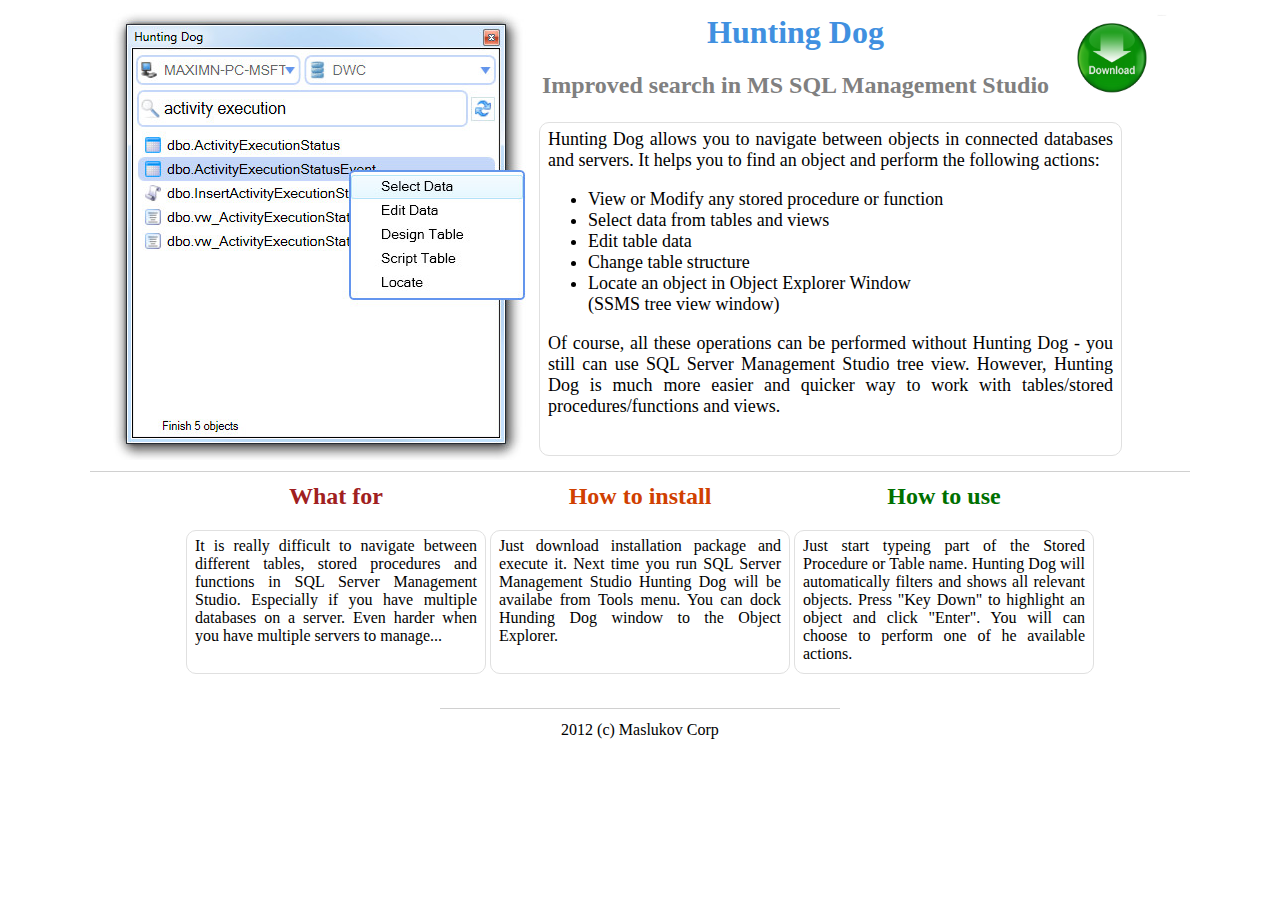
<file: Web/index-v2.html>
<html>
	<head>
		<meta http-equiv="Content-Type" content="text/html; charset=ISO-8859-1">
		<title>Hunting Dog</title>
		<style>
			* {
				/*font-family: ff-tisa-web-pro-1, ff-tisa-web-pro-2, Georgia, 'Times New Roman', serif;*/
				font-family: garamond;
			}
			td {
				text-align: center;
				vertical-align: top;
			}
			a {
				text-decoration: none;
			}
			.text {
				border: 1px solid #e0e0e0;
				border-radius: 10px;
				height: 130px; 
				padding: 6px 8px;
				text-align: justify;
			}
		</style>
	</head>
	<body>
		<center>
			<table>
				<tbody>
					<tr>
						<td>
							<img src="img/HD.jpg">
						</td>
						<td>
							<div>
								<table>
									<tr>
										<td>
											<a href="index.html"><h1 style="color: #4090e0">Hunting Dog</h1></a>
											<h2 style="color: gray">Improved search in MS SQL Management Studio</h2>
										<td>
										<td>
											<img src="img/d.jpg" width="110">
										</td>
									</tr>
								</table>
							</div>
							<div class="text" style="height: 320px; width: 565px; font-size: 18px">
								Hunting Dog allows you to navigate between objects in connected databases and servers.
								It helps you to find an object and perform the following actions:
								<ul>
									<li>View or Modify any stored procedure or function</li>
									<li>Select data from tables and views</li>
									<li>Edit table data </li>
									<li>Change table structure</li>
									<li>Locate an object in  Object Explorer Window<br/>(SSMS tree view  window)</li>
								</ul>
								<p>
									Of course, all these operations can be performed without Hunting Dog - you still can use
									SQL Server Management Studio tree view. However, Hunting Dog is much more easier and
									quicker way to work with tables/stored procedures/functions and views.
								</p>
							</div>
						</td>
					</tr>
				</tbody>
			</table>
			<hr style="background-color: #d0d0d0; border: 0; height: 1px; width: 1100px" />
			<table>
				<tbody><tr>
					<td width="300">
						<h2 style="color: #a02020">What for</h2>
						<div class="text">
							It is really difficult to navigate between different tables, stored procedures and functions
							in SQL Server Management Studio. Especially if you have multiple databases on a server.
							Even harder when you have multiple servers to manage...
						</div>
					</td>
					<td width="300">
						<h2 style="color: #d04000">How to install</h2>
						<div class="text">
							Just download installation package and execute it. Next time you run SQL Server Management Studio
							Hunting Dog will be availabe from Tools menu. You can dock Hunding Dog window to the Object Explorer.
						</div>
					</td>
					<td width="300">
						<h2 style="color: #007000">How to use</h2>
						<div class="text">
							Just start typeing part of the Stored Procedure or Table name. Hunting Dog will automatically filters
							and shows all relevant objects. Press "Key Down" to highlight an object and click "Enter".
							You will can choose to perform one of he available actions.
						</div>
					</td>
				</tr>
				<tr>
					<td colspan="3">
						<hr style="margin-top: 30px; background-color: #d0d0d0; border: 0; height: 1px; width: 400px">
					</td>
				</tr>
				<tr>
					<td colspan="3">
						2012 (c) Maslukov Corp
					</td>
				</tr>
			</tbody></table>
		</center>
	</body>
</html>
</file>
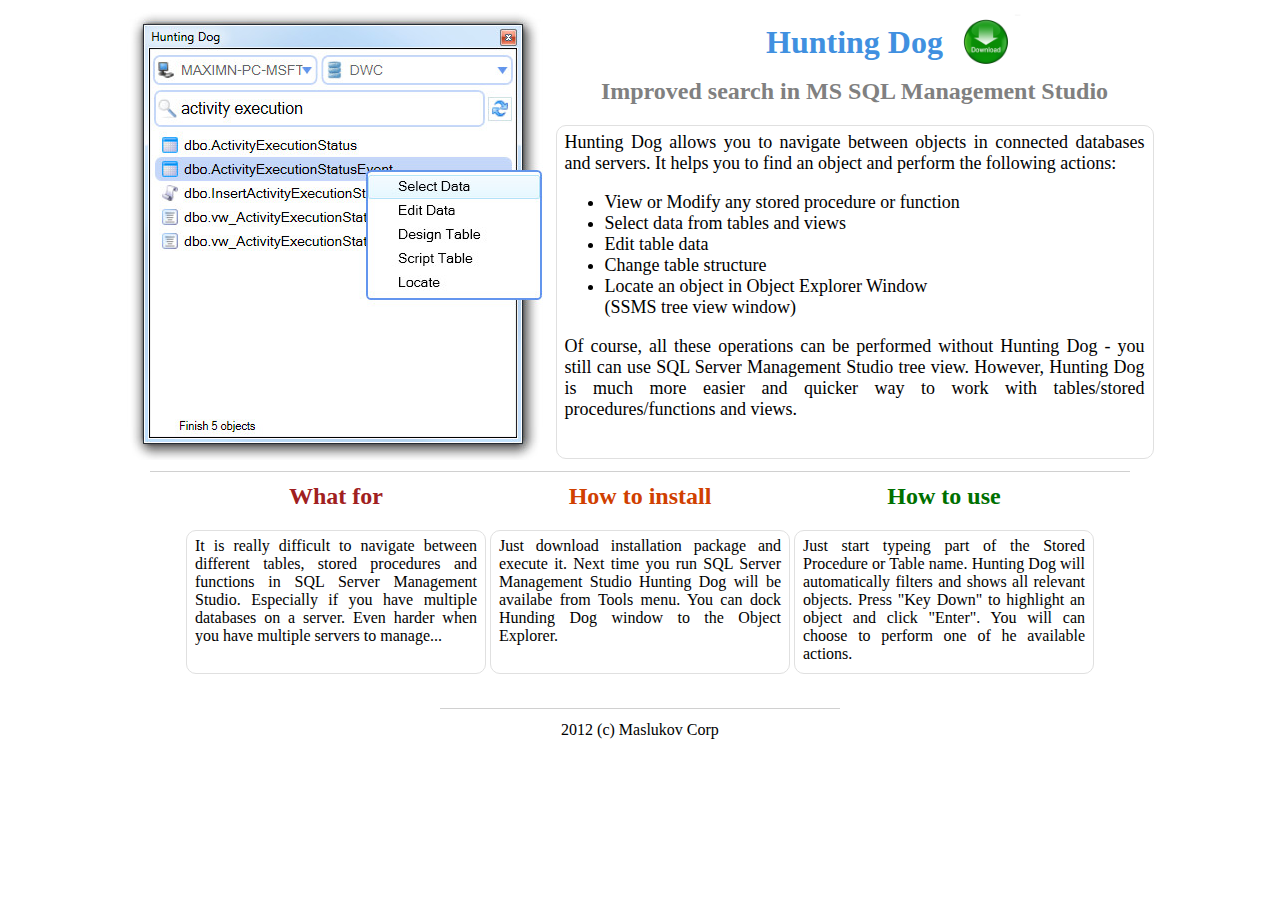
<file: Web/index-v3.html>
<html>
	<head>
		<meta http-equiv="Content-Type" content="text/html; charset=ISO-8859-1">
		<title>Hunting Dog</title>
		<style>
			* {
				/*font-family: ff-tisa-web-pro-1, ff-tisa-web-pro-2, Georgia, 'Times New Roman', serif;*/
				font-family: garamond;
			}
			td {
				text-align: center;
				vertical-align: top;
			}
			a {
				text-decoration: none;
			}
			.text {
				border: 1px solid #e0e0e0;
				border-radius: 10px;
				height: 130px; 
				padding: 6px 8px;
				text-align: justify;
			}
		</style>
	</head>
	<body>
		<center>
			<table>
				<tbody>
					<tr>
						<td>
							<img src="img/HD.jpg">
						</td>
						<td>
							<div>
								<table width="100%">
									<tr valign="middle">
										<td width="200">
											&nbsp;
										</td>
										<td style="vertical-align: middle">
											<a href="index.html">
												<span style="color: #4090e0; font-size: 32px; font-weight: bold">Hunting Dog</span>
											</a>
										</td>
										<td width="200" style="text-align: center">
											<img src="img/d.jpg" width="70" style="float: left">
										</td>
									</tr>
								</table>
							</div>
							<h2 style="color: gray; margin-top: 5px">Improved search in MS SQL Management Studio</h2>
							<div class="text" style="height: 320px; width: 580px; font-size: 18px">
								Hunting Dog allows you to navigate between objects in connected databases and servers.
								It helps you to find an object and perform the following actions:
								<ul>
									<li>View or Modify any stored procedure or function</li>
									<li>Select data from tables and views</li>
									<li>Edit table data </li>
									<li>Change table structure</li>
									<li>Locate an object in  Object Explorer Window<br/>(SSMS tree view  window)</li>
								</ul>
								<p>
									Of course, all these operations can be performed without Hunting Dog - you still can use
									SQL Server Management Studio tree view. However, Hunting Dog is much more easier and
									quicker way to work with tables/stored procedures/functions and views.
								</p>
							</div>
						</td>
					</tr>
				</tbody>
			</table>
			<hr style="background-color: #d0d0d0; border: 0; height: 1px; width: 980px" />
			<table>
				<tbody><tr>
					<td width="300">
						<h2 style="color: #a02020">What for</h2>
						<div class="text">
							It is really difficult to navigate between different tables, stored procedures and functions
							in SQL Server Management Studio. Especially if you have multiple databases on a server.
							Even harder when you have multiple servers to manage...
						</div>
					</td>
					<td width="300">
						<h2 style="color: #d04000">How to install</h2>
						<div class="text">
							Just download installation package and execute it. Next time you run SQL Server Management Studio
							Hunting Dog will be availabe from Tools menu. You can dock Hunding Dog window to the Object Explorer.
						</div>
					</td>
					<td width="300">
						<h2 style="color: #007000">How to use</h2>
						<div class="text">
							Just start typeing part of the Stored Procedure or Table name. Hunting Dog will automatically filters
							and shows all relevant objects. Press "Key Down" to highlight an object and click "Enter".
							You will can choose to perform one of he available actions.
						</div>
					</td>
				</tr>
				<tr>
					<td colspan="3">
						<hr style="margin-top: 30px; background-color: #d0d0d0; border: 0; height: 1px; width: 400px">
					</td>
				</tr>
				<tr>
					<td colspan="3">
						2012 (c) Maslukov Corp
					</td>
				</tr>
			</tbody></table>
		</center>
	</body>
</html>
</file>
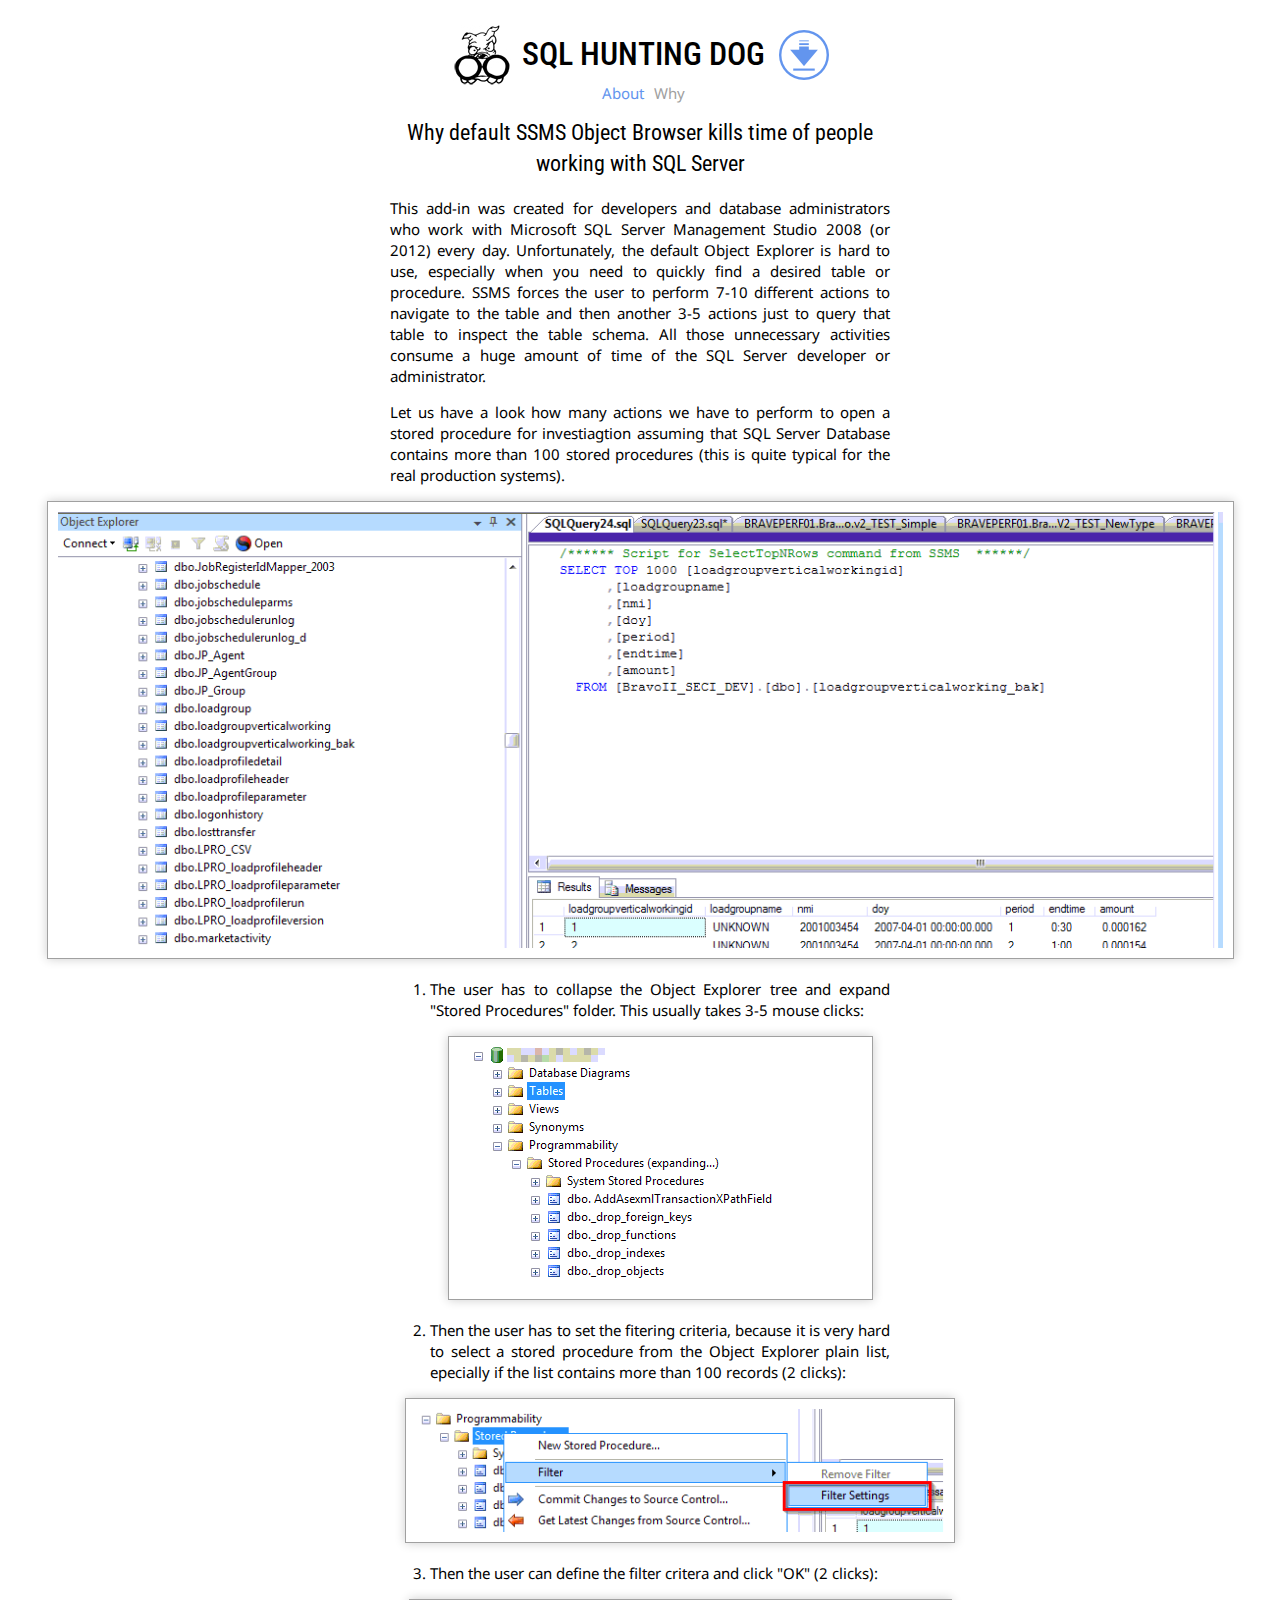
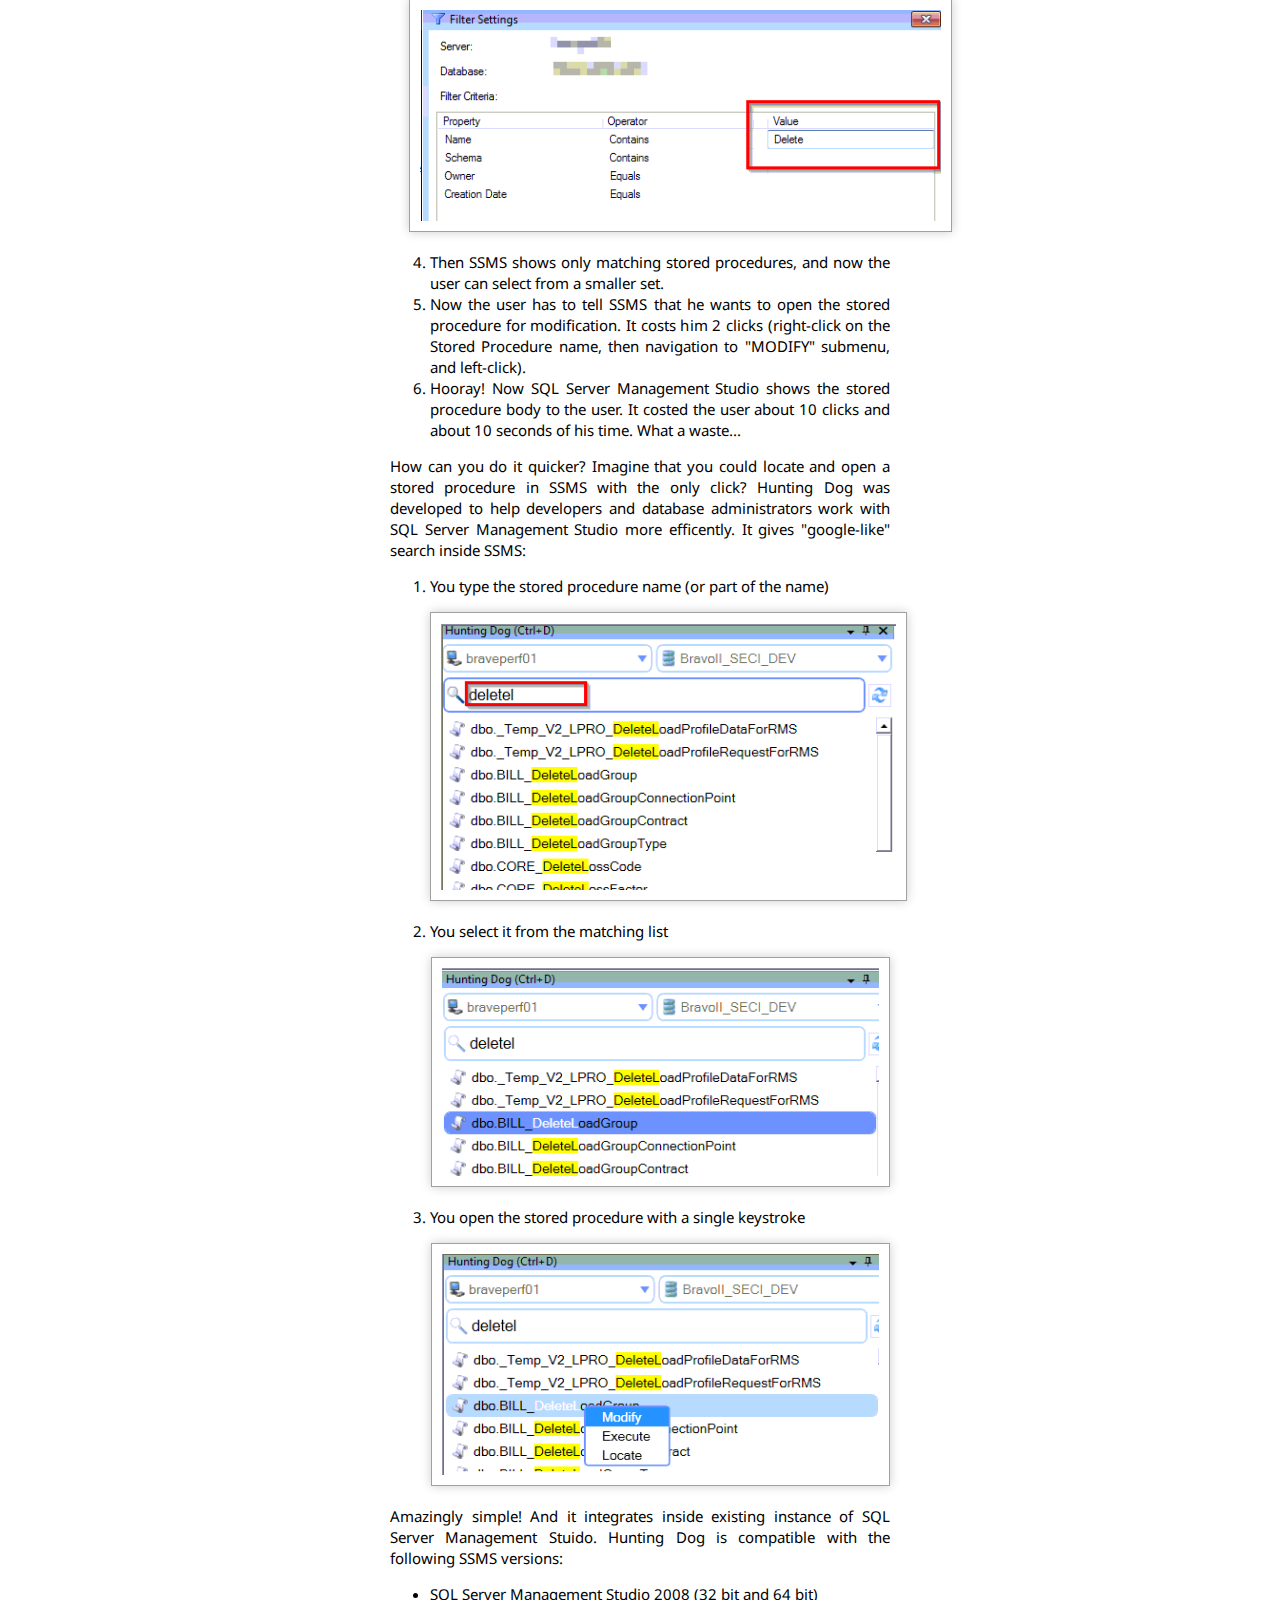
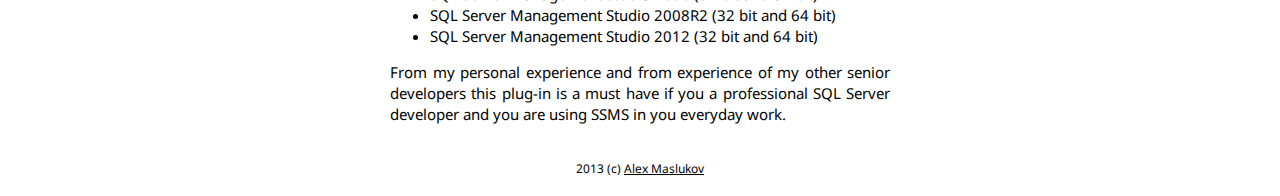
<file: Web/why.html>
<!DOCTYPE html>
<html>
	<head>
		<title>SQL Hunting Dog - Quick Search Add-In for MS SQL Management Studio</title>
		<meta name="description" content="SQL Hunting Dog - Quick Search Add-In for MS SQL Management Studio">
		<meta name="keywords" content="sql,quick,search,addin,plugin,extension,ssms,microsoft,management,studio,2008,2012,server">
		<meta name="author" content="Alex Maslukov">
		<script type="text/javascript" src="jquery/jquery-1.9.1.min.js"></script>
		<script type="text/javascript" src="nivo-slider/jquery.nivo.slider.pack.js"></script>
		<link href='nivo-slider/nivo-slider.css' rel='stylesheet' type='text/css' />
		<link href='nivo-slider/themes/default/default.css' rel='stylesheet' type='text/css' />
		<link href='http://fonts.googleapis.com/css?family=Roboto+Condensed' rel='stylesheet' type='text/css' />
		<link href='http://fonts.googleapis.com/css?family=Noto+Sans' rel='stylesheet' type='text/css' />
		<style>
			.menu * {
				padding-left: 3px;
				padding-right: 3px;
			}

			.menu .inactive {
				color: #6395ee;
			}
			
			.menu .active {
				color: #a0a0a0;
			}
		
			h1 {
				font-family: 'Roboto Condensed', sans-serif;
				font-weight: 500;
				font-size: 32px;
				margin-bottom: 6px;
			}
			
			* {
				font-family: 'Noto Sans', sans-serif;
				font-size: 15px;
				line-height: 1.4;
				-webkit-box-sizing: border-box;
				-moz-box-sizing: border-box;
				box-sizing: border-box;
			}
			
			html {
				overflow-x: hidden;
			}
			
			h2 {
				font-family: 'Roboto Condensed', sans-serif;
				font-weight: normal;
				font-size: 22px;
				margin-top: 11px;
			}
			
			a {
				color: black;
				text-decoration: none;
				font-size: inherit;
			}
			
			a img {
				border-width: 0px;
			}
			
			.nivoSlider {
				width: 421px;
			}
			
			.slider-wrapper {
				margin-top: 33px;
			}
			
			.theme-default .nivo-controlNav {
				padding: 5px;
			}
			
			.signature {
				margin-top: 36px;
				margin-bottom: 18px;
				font-size: 12px;
			}
			
			.signature a {
				text-decoration: underline;
			}
			
			#content {
				width: 500px;
				margin: 0px auto;
			}
			
			.article * {
				text-align: justify;
			}
			
			.article h2 {
				text-align: center;
			}
			
			.screenshot {
				border: 1px #a0a0a0 solid;
				-moz-box-shadow: 0 0 10px rgba(0, 0, 0, 0.2);
				-webkit-box-shadow: 0 0 10px rgba(0, 0, 0, 0.2);
				box-shadow: 0 0 10px rgba(0, 0, 0, 0.2);
				padding: 10px;
			}
		</style>
		<script type="text/javascript">
			var _gaq = _gaq || [];
			_gaq.push(['_setAccount', 'UA-40663592-1']);
			_gaq.push(['_setDomainName', 'sql-hunting-dog.com']);
			_gaq.push(['_trackPageview']);

			(function() {
				var ga = document.createElement('script'); ga.type = 'text/javascript'; ga.async = true;
				ga.src = ('https:' == document.location.protocol ? 'https://ssl' : 'http://www') + '.google-analytics.com/ga.js';
				var s = document.getElementsByTagName('script')[0]; s.parentNode.insertBefore(ga, s);
			})();
		</script>
	</head>
	<body>
		<center>
			<table>
				<tr>
					<td style="padding-right: 7px">
						<a href="/">
							<img src="img/logo.jpg" width="60" height="60" />
						</a>
					</td>
					<td>
						<a href="/">
							<h1>SQL HUNTING DOG</h1>
						</a>
						<center class="menu">
							<a href="/" class="inactive">About</a>
							<span class="active">Why</span>
						</center>
					</td>
					<td style="padding-left: 11px">
						<a href="https://bitbucket.org/bugzinga/hunting-dog-release/downloads/HuntingDog-2.3.2.msi">
							<img src="img/download.png" width="50" height="50" /><br/>
						</a>
					</td>
				</tr>
			</table>
			<div id="content" class="article">
				<h2>Why default SSMS Object Browser kills time of people working with SQL Server</h2>
				<p>
					This add-in was created for developers and database administrators who work
					with Microsoft SQL Server Management Studio 2008 (or 2012) every day.
					Unfortunately, the default Object Explorer is hard to use, especially when you
					need to quickly find a desired table or procedure.
					SSMS forces the user to perform 7-10 different actions to navigate to the table and
					then another 3-5 actions just to query that table to inspect the table schema.
					All those unnecessary activities consume a huge amount of time of the SQL Server developer or administrator.
				</p>
				<p>
					Let us have a look how many actions we have to perform to open a stored procedure
					for investiagtion assuming that SQL Server Database contains more than 100
					stored procedures (this is quite typical for the real production systems).
				</p>
				<p style="text-align: center">
					<img class="screenshot" src="img/why/image001.png" style="width: 1187px; position: relative; left: -343px" />
				</p>
				<ol>
					<li>
						The user has to collapse the Object Explorer tree and expand &quot;Stored
						Procedures&quot; folder. This usually takes 3-5 mouse clicks:<br />
						<p style="text-align: center">
							<img class="screenshot" src="img/why/image003.png" />
						</p>
					</li>
					<li>
						Then the user has to set the fitering criteria, because it is very hard to select
						a stored procedure from the Object Explorer plain list, epecially if the list
						contains more than 100 records (2 clicks):<br />
						<p style="text-align: center">
							<img class="screenshot" src="img/why/image005.png" style="width: 550px; position: relative; left: -25px" />
						</p>
					</li>
					<li>
						Then the user can define the filter critera and click &quot;OK&quot; (2 clicks):<br />
						<p style="text-align: center">
							<img class="screenshot" src="img/why/image007.png" style="width: 543px; position: relative; left: -21px" />
						</p>
					</li>
					<li>
						Then SSMS shows only matching stored procedures, and now the user
						can select from a smaller set.
					</li>
					<li>
						Now the user has to tell SSMS that he wants to open the stored procedure for
						modification. It costs him 2 clicks (right-click on the Stored Procedure name,
						then navigation to &quot;MODIFY&quot; submenu, and left-click).
					</li>
					<li>
						Hooray! Now SQL Server Management Studio shows the stored procedure body to the
						user. It costed the user about 10 clicks and about 10 seconds of his time.
						What a waste...
					</li>
				</ol>
				<p>
					How can you do it quicker? Imagine that you could locate and open a stored
					procedure in SSMS with the only click? Hunting Dog was developed to help
					developers and database administrators work with SQL Server Management Studio
					more efficently. It gives "google-like" search inside SSMS:
				</p>
				<ol>
					<li>
						You type the stored procedure name (or part of the name)<br />
						<p style="text-align: center">
							<img class="screenshot" src="img/why/image009.png" style="width: 477px" />
						</p>
					</li>
					<li>
						You select it from the matching list<br />
						<p style="text-align: center">
							<img class="screenshot" src="img/why/image011.png" style="width: 459px" />
						</p>
					</li>
					<li>
						You open the stored procedure with a single keystroke<br />
						<p style="text-align: center">
							<img class="screenshot" src="img/why/image013.png" style="width: 459px" />
						</p>
					</li>
				</ol>
				<p>
					Amazingly simple! And it integrates inside existing instance of SQL Server
					Management Stuido. Hunting Dog is compatible with the following SSMS versions:
				</p>
				<p>
					<ul>
						<li>SQL Server Management Studio 2008 (32 bit and 64 bit)</li>
						<li>SQL Server Management Studio 2008R2 (32 bit and 64 bit)</li>
						<li>SQL Server Management Studio 2012 (32 bit and 64 bit)</li>
					</ul>
				</p>
				<p>
					From my personal experience and from experience of my other senior
					developers this plug-in is a must have if you a professional SQL Server developer
					and you are using SSMS in you everyday work.
				</p>
			</div>
			<div class="signature">2013 (c) <a href="mailto:sqlhuntingdog@gmail.com">Alex Maslukov</a></div>
		</center>
	</body>
</html>
</file>
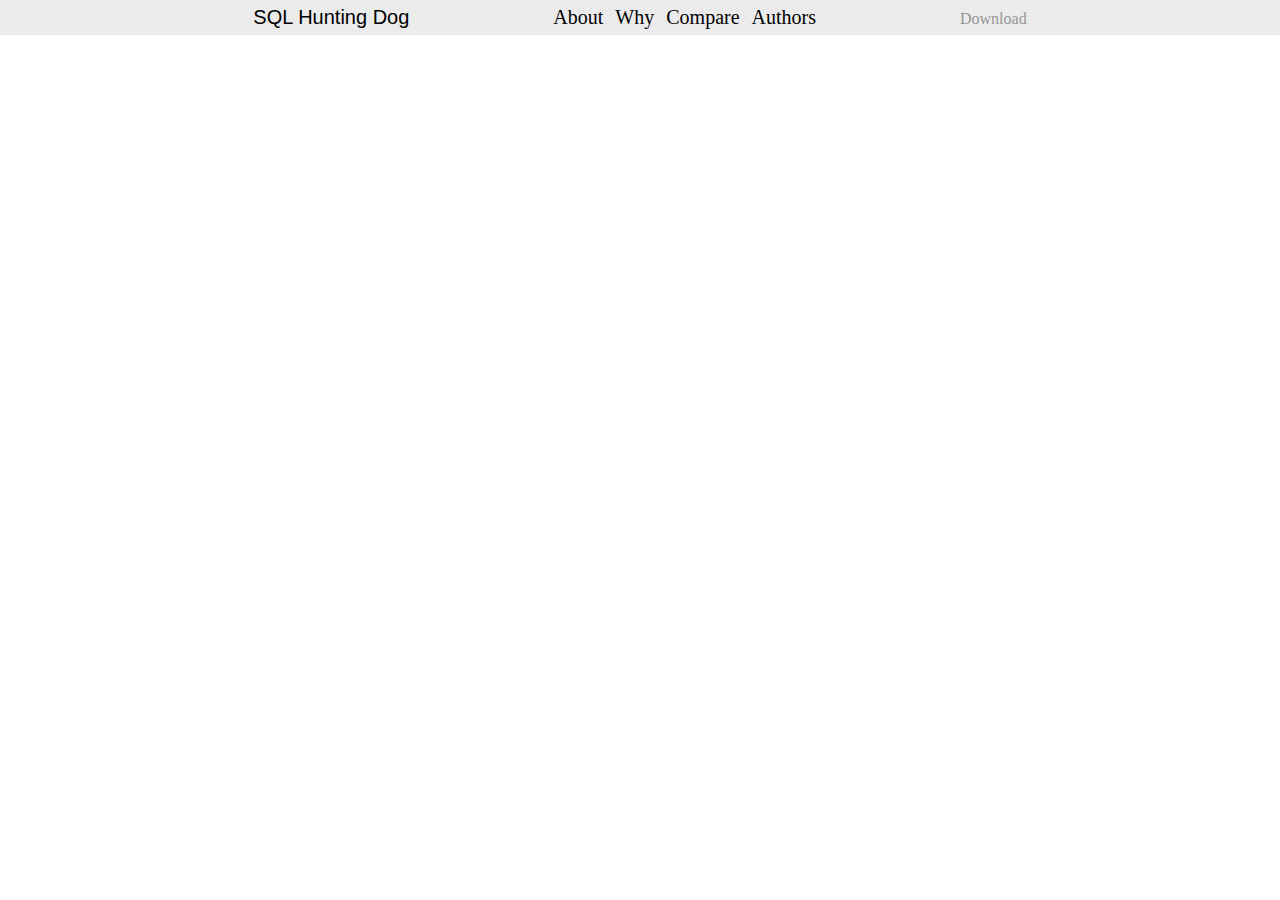
<file: Web/proto-v2/proto.html>
﻿<!DOCTYPE html>
<html>
	<head>
		<style>
			* {
				font: serif;
				font-size: 20px;
				padding: 0px;
				margin: 0px;
			}
			
			table {
				border-collapse: collapse;
			}
			
			td {
				padding: 6px;
			}
			
			td.menu-item:hover {
				background-color: rgb(200, 200, 200);
				cursor: pointer;
			}
			
			a {
				text-decoration: none;
				color: rgb(150, 150, 150);
				font-size: 16px;
			}
		</style>
	</head>
	<body>
		<div style="background-color: rgb(235, 235, 235)">
			<table style="margin-left: auto; margin-right: auto">
				<tr>
					<td style="font-family: sans-serif">SQL Hunting Dog</td>
					<td style="width: 120px">&nbsp;</td>
					<td class="menu-item">About</td>
					<td class="menu-item">Why</td>
					<td class="menu-item">Compare</td>
					<td class="menu-item">Authors</td>
					<td style="width: 120px">&nbsp;</td>
					<td><a href="#">Download</a></td>
				</tr>
			</table>
		</div>
	</body>
</html>
</file>
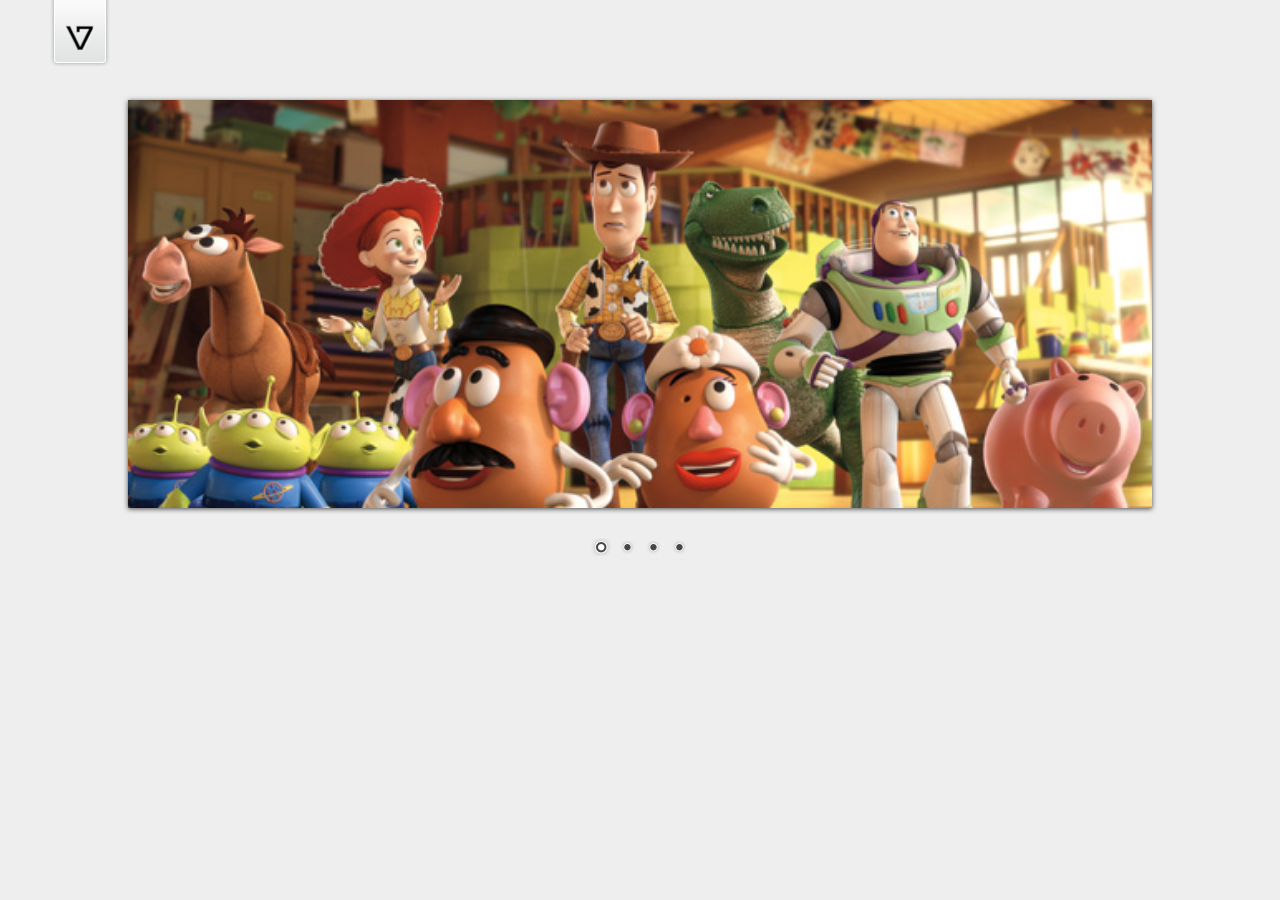
<file: Web/nivo-slider/demo/demo.html>
<!DOCTYPE HTML PUBLIC "-//W3C//DTD HTML 4.01//EN" "http://www.w3.org/TR/html4/strict.dtd">
<meta http-equiv="Content-Type" content="text/html; charset=utf-8">
<html lang="en">
<head>
    <title>Nivo Slider Demo</title>
    <link rel="stylesheet" href="../themes/default/default.css" type="text/css" media="screen" />
    <link rel="stylesheet" href="../themes/light/light.css" type="text/css" media="screen" />
    <link rel="stylesheet" href="../themes/dark/dark.css" type="text/css" media="screen" />
    <link rel="stylesheet" href="../themes/bar/bar.css" type="text/css" media="screen" />
    <link rel="stylesheet" href="../nivo-slider.css" type="text/css" media="screen" />
    <link rel="stylesheet" href="style.css" type="text/css" media="screen" />
</head>
<body>
    <div id="wrapper">
        <a href="http://dev7studios.com" id="dev7link" title="Go to dev7studios">dev7studios</a>

        <div class="slider-wrapper theme-default">
            <div id="slider" class="nivoSlider">
                <img src="images/toystory.jpg" data-thumb="images/toystory.jpg" alt="" />
                <a href="http://dev7studios.com"><img src="images/up.jpg" data-thumb="images/up.jpg" alt="" title="This is an example of a caption" /></a>
                <img src="images/walle.jpg" data-thumb="images/walle.jpg" alt="" data-transition="slideInLeft" />
                <img src="images/nemo.jpg" data-thumb="images/nemo.jpg" alt="" title="#htmlcaption" />
            </div>
            <div id="htmlcaption" class="nivo-html-caption">
                <strong>This</strong> is an example of a <em>HTML</em> caption with <a href="#">a link</a>. 
            </div>
        </div>

    </div>
    <script type="text/javascript" src="scripts/jquery-1.9.0.min.js"></script>
    <script type="text/javascript" src="../jquery.nivo.slider.js"></script>
    <script type="text/javascript">
    $(window).load(function() {
        $('#slider').nivoSlider();
    });
    </script>
</body>
</html>
</file>
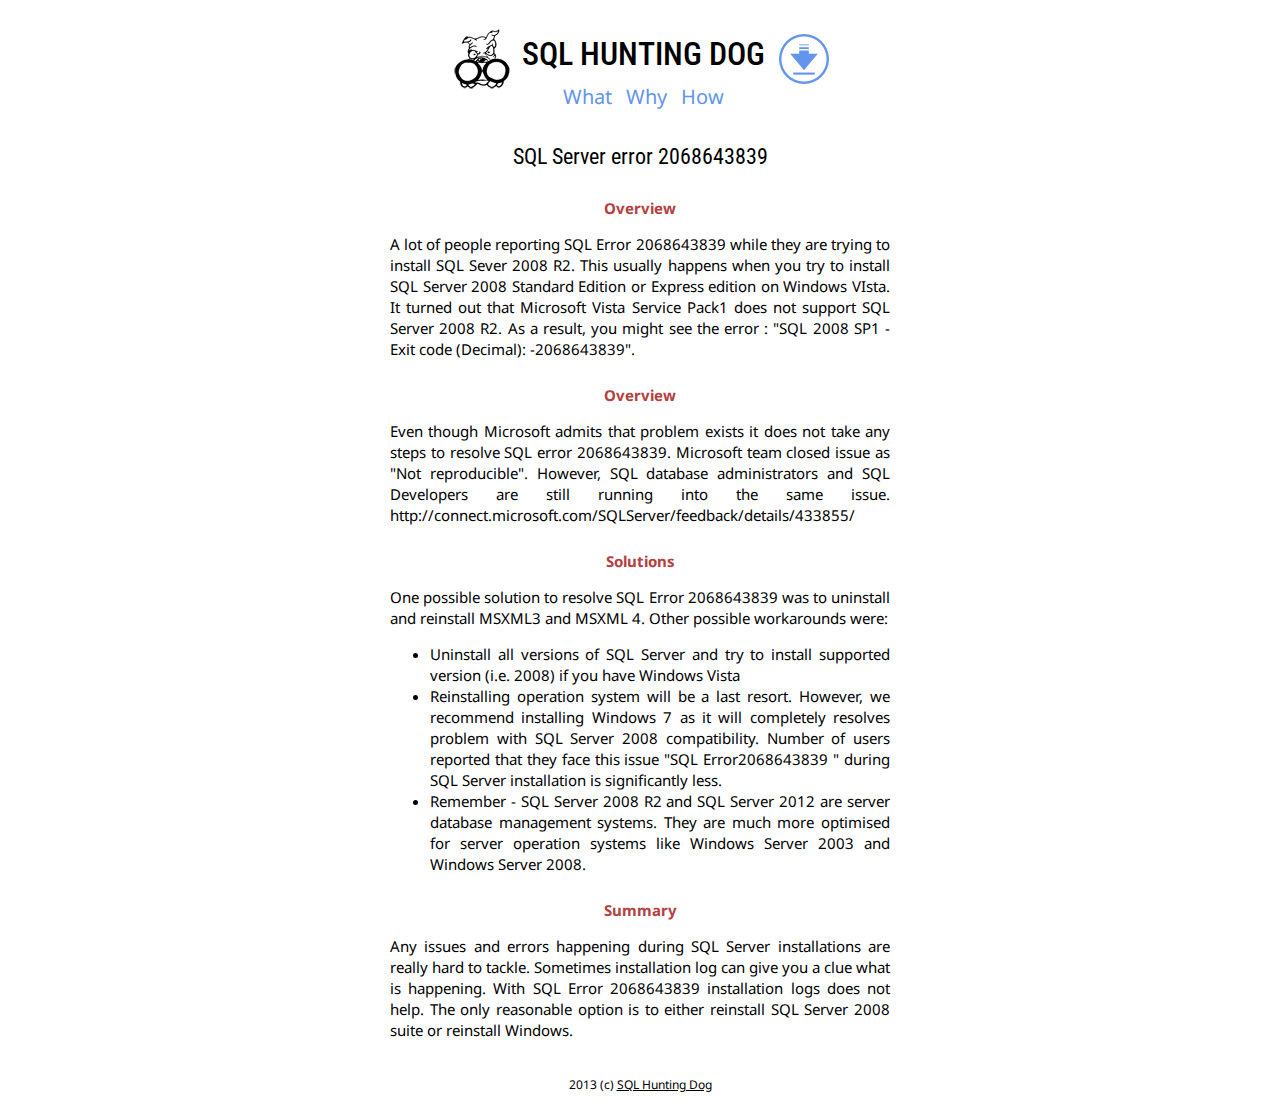
<file: Web/site/articles/sqlerror.html>
<!DOCTYPE html>
<html>
	<head>
		<title>SQL Hunting Dog - Quick Search AddIn for MS SQL Management Studio</title>
		<meta name="description" content="SQL Hunting Dog - Quick Search Tool for MS SQL Management Studio">
		<meta name="keywords" content="sql server 2068643839,-2068643839,sql error,error 2068643839,ssms,microsoft,management,studio,2008,2012,sql server">
		<meta name="author" content="Alex Maslukov">
		<meta charset="utf-8">
		<script type="text/javascript" src="../third-party/jquery/jquery-1.9.1.min.js"></script>
		<script type="text/javascript" src="../third-party/nivo-slider/jquery.nivo.slider.pack.js"></script>
		<link href='../third-party/nivo-slider/nivo-slider.css' rel='stylesheet' type='text/css' />
		<link href='../third-party/nivo-slider/themes/default/default.css' rel='stylesheet' type='text/css' />
		<link href='http://fonts.googleapis.com/css?family=Roboto+Condensed' rel='stylesheet' type='text/css' />
		<link href='http://fonts.googleapis.com/css?family=Noto+Sans' rel='stylesheet' type='text/css' />
		<link href="../css/styles.css" rel="stylesheet" type="text/css" />
		<script type="text/javascript">
			var _gaq = _gaq || [];
			_gaq.push(['_setAccount', 'UA-40663592-1']);
			_gaq.push(['_setDomainName', 'sql-hunting-dog.com']);
			_gaq.push(['_trackPageview']);

			(function() {
				var ga = document.createElement('script'); ga.type = 'text/javascript'; ga.async = true;
				ga.src = ('https:' == document.location.protocol ? 'https://ssl' : 'http://www') + '.google-analytics.com/ga.js';
				var s = document.getElementsByTagName('script')[0]; s.parentNode.insertBefore(ga, s);
			})();
		</script>
	</head>
	<body>
		<center>
			<table>
				<tr>
					<td style="padding-right: 7px">
						<a href="../">
							<img src="../img/logo.jpg" width="60" height="60" />
						</a>
					</td>
					<td>
						<a href="../">
							<h1>SQL HUNTING DOG</h1>
						</a>
						<center class="menu">
							<a href="../" class="inactive">What</a>
							<a href="../why" class="inactive">Why</a>
							<a href="../how"  class="inactive">How</a>
							<!--a href="../who" class="inactive">Who</a-->
						</center>
					</td>
					<td style="padding-left: 11px">
						<a href="https://bitbucket.org/bugzinga/sql-hunting-dog/downloads/HuntingDog-2.3.4.msi">
							<img src="../img/download.png" width="50" height="50" /><br/>
						</a>
					</td>
				</tr>
			</table>
			<div id="content" class="article">
				<h2>SQL Server error 2068643839</h2>
				<h3>Overview</h3>
				<p>
				A lot of people reporting SQL Error 2068643839 while they are trying to install SQL Sever 2008 R2. 
				This usually happens when you try to install SQL Server 2008 Standard Edition or Express edition on Windows VIsta. 
				It turned out that Microsoft Vista Service Pack1 does not support SQL Server 2008 R2.
				As a result, you might see the error : "SQL 2008 SP1 - Exit code (Decimal): -2068643839".

				</p>
				<h3>Overview</h3>

				
		
				<p>
				
				Even though Microsoft admits that problem exists it does not take any steps to resolve SQL error 2068643839. 
				Microsoft team closed issue as "Not reproducible".
				However, SQL database administrators and SQL Developers are still running into the same issue.
				
				 <a href=>http://connect.microsoft.com/SQLServer/feedback/details/433855/</a>
				 
				</p>
				
				<h3>Solutions</h3>
				<p>
					One possible solution to resolve SQL Error 2068643839 was to uninstall and reinstall MSXML3 and MSXML 4.
					Other possible workarounds were:

						<ul>
						<li>
						Uninstall all versions of SQL Server and try to install supported  version (i.e. 2008) if you have Windows Vista
						</li>
						
						<li>
						Reinstalling operation system will be a last resort. 
						However, we recommend installing Windows 7 as it will completely resolves problem with SQL Server 2008 compatibility. 
						Number of users reported that they face this issue "SQL Error2068643839 " during SQL Server installation is significantly less.
						</li>
						
						<li>
						Remember - SQL Server 2008 R2 and SQL Server 2012 are server database management systems.
						They are much more optimised for server operation systems like Windows Server 2003 and Windows Server 2008.
						</li>
					</ul>	

				</p>
				
				<h3>Summary</h3>
				<p>
				Any issues and errors happening during SQL Server installations are really hard to tackle. 
				Sometimes installation log can give you a clue what is happening. With SQL Error 2068643839  installation logs does not help.
				The only reasonable option is to either reinstall SQL Server 2008 suite or reinstall Windows.
				</p>
				
		
			</div>
			<div class="signature">2013 (c) <a href="mailto:sqlhuntingdog@gmail.com">SQL Hunting Dog</a></div>
		</center>
	</body>
</html>
</file>
<file: HuntingDog2016/stylesheet.css>
body {
  margin: 0;
  padding: 0;
  border: 0;
  color: #1E1E1E;
  font-size: 13px;
  font-family: "Segoe UI", Helvetica, Arial, sans-serif;
  line-height: 1.45;
  word-wrap: break-word;
}

/* General & 'Reset' Stuff */


.container {
  width: 980px;
  margin: 0 auto;
}

section {
  display: block;
  margin: 0;
}

h1, h2, h3, h4, h5, h6 {
  margin: 0;
}

/* Header, <header>
   header   - container
   h1       - project name
   h2       - project description
*/

#header {
  color: #FFF;
  background: #68217a;
  position:relative;
}
#hangcloud {
    width: 190px;
    height: 160px;
    background: url("../images/bannerart03.png");
    position: absolute;
    top: 0;
    right: -30px;
}
h1, h2 {
  font-family: "Segoe UI Light", "Segoe UI", Helvetica, Arial, sans-serif;
  line-height: 1;
  margin: 0 18px;
  padding: 0;
}
#header h1 {
  font-size: 3.4em;
  padding-top: 18px;
  font-weight: normal;
  margin-left: 15px;
}

#header h2 {
  font-size: 1.5em;
  margin-top: 10px;
  padding-bottom: 18px;
  font-weight: normal;
}


#main_content {
  width: 100%;
  display: flex;
  flex-direction: row;
}


h1, h2, h3, h4, h5, h6 {
  font-weight: bolder;
}

#main_content h1 {
  font-size: 1.8em;
  margin-top: 34px;
}

    #main_content h1:first-child {
        margin-top: 30px;
    }

#main_content h2 {
  font-size: 1.4em;
  font-weight: bold;
}
p, ul {
    margin: 11px 18px;
}

#main_content a {
    color: #06C;
    text-decoration: none;
}
ul {
        margin-top: 13px;
    margin-left: 18px;
    padding-left: 0;
}
    ul li {
        margin-left: 18px;
        padding-left: 0;
    }
#lpanel {
    width: 620px;
    float: left;
}
#rpanel ul {
    list-style-type: none;
    width: 300px;
}
    #rpanel ul li {
        line-height: 1.8em;
    }
#rpanel {
    background: #e7e7e7;
    width: 360px;
        float: right;
}

#rpanel div {
  width: 300px;
}
</file>
<file: Web/nivo-slider/themes/default/default.css>
/*
Skin Name: Nivo Slider Default Theme
Skin URI: http://nivo.dev7studios.com
Description: The default skin for the Nivo Slider.
Version: 1.3
Author: Gilbert Pellegrom
Author URI: http://dev7studios.com
Supports Thumbs: true
*/

.theme-default .nivoSlider {
	position:relative;
	background:#fff url(loading.gif) no-repeat 50% 50%;
    margin-bottom:10px;
    -webkit-box-shadow: 0px 1px 5px 0px #4a4a4a;
    -moz-box-shadow: 0px 1px 5px 0px #4a4a4a;
    box-shadow: 0px 1px 5px 0px #4a4a4a;
}
.theme-default .nivoSlider img {
	position:absolute;
	top:0px;
	left:0px;
	display:none;
}
.theme-default .nivoSlider a {
	border:0;
	display:block;
}

.theme-default .nivo-controlNav {
	text-align: center;
	padding: 20px 0;
}
.theme-default .nivo-controlNav a {
	display:inline-block;
	width:22px;
	height:22px;
	background:url(bullets.png) no-repeat;
	text-indent:-9999px;
	border:0;
	margin: 0 2px;
}
.theme-default .nivo-controlNav a.active {
	background-position:0 -22px;
}

.theme-default .nivo-directionNav a {
	display:block;
	width:30px;
	height:30px;
	background:url(arrows.png) no-repeat;
	text-indent:-9999px;
	border:0;
	opacity: 0;
	-webkit-transition: all 200ms ease-in-out;
    -moz-transition: all 200ms ease-in-out;
    -o-transition: all 200ms ease-in-out;
    transition: all 200ms ease-in-out;
}
.theme-default:hover .nivo-directionNav a { opacity: 1; }
.theme-default a.nivo-nextNav {
	background-position:-30px 0;
	right:15px;
}
.theme-default a.nivo-prevNav {
	left:15px;
}

.theme-default .nivo-caption {
    font-family: Helvetica, Arial, sans-serif;
}
.theme-default .nivo-caption a {
    color:#fff;
    border-bottom:1px dotted #fff;
}
.theme-default .nivo-caption a:hover {
    color:#fff;
}

.theme-default .nivo-controlNav.nivo-thumbs-enabled {
	width: 100%;
}
.theme-default .nivo-controlNav.nivo-thumbs-enabled a {
	width: auto;
	height: auto;
	background: none;
	margin-bottom: 5px;
}
.theme-default .nivo-controlNav.nivo-thumbs-enabled img {
	display: block;
	width: 120px;
	height: auto;
}
</file>
<file: Web/site/third-party/nivo-slider/themes/default/default.css>
/*
Skin Name: Nivo Slider Default Theme
Skin URI: http://nivo.dev7studios.com
Description: The default skin for the Nivo Slider.
Version: 1.3
Author: Gilbert Pellegrom
Author URI: http://dev7studios.com
Supports Thumbs: true
*/

.theme-default .nivoSlider {
	position:relative;
	background:#fff url(loading.gif) no-repeat 50% 50%;
    margin-bottom:10px;
    -webkit-box-shadow: 0px 1px 5px 0px #4a4a4a;
    -moz-box-shadow: 0px 1px 5px 0px #4a4a4a;
    box-shadow: 0px 1px 5px 0px #4a4a4a;
}
.theme-default .nivoSlider img {
	position:absolute;
	top:0px;
	left:0px;
	display:none;
}
.theme-default .nivoSlider a {
	border:0;
	display:block;
}

.theme-default .nivo-controlNav {
	text-align: center;
	padding: 20px 0;
}
.theme-default .nivo-controlNav a {
	display:inline-block;
	width:22px;
	height:22px;
	background:url(bullets.png) no-repeat;
	text-indent:-9999px;
	border:0;
	margin: 0 2px;
}
.theme-default .nivo-controlNav a.active {
	background-position:0 -22px;
}

.theme-default .nivo-directionNav a {
	display:block;
	width:30px;
	height:30px;
	background:url(arrows.png) no-repeat;
	text-indent:-9999px;
	border:0;
	opacity: 0;
	-webkit-transition: all 200ms ease-in-out;
    -moz-transition: all 200ms ease-in-out;
    -o-transition: all 200ms ease-in-out;
    transition: all 200ms ease-in-out;
}
.theme-default:hover .nivo-directionNav a { opacity: 1; }
.theme-default a.nivo-nextNav {
	background-position:-30px 0;
	right:15px;
}
.theme-default a.nivo-prevNav {
	left:15px;
}

.theme-default .nivo-caption {
    font-family: Helvetica, Arial, sans-serif;
}
.theme-default .nivo-caption a {
    color:#fff;
    border-bottom:1px dotted #fff;
}
.theme-default .nivo-caption a:hover {
    color:#fff;
}

.theme-default .nivo-controlNav.nivo-thumbs-enabled {
	width: 100%;
}
.theme-default .nivo-controlNav.nivo-thumbs-enabled a {
	width: auto;
	height: auto;
	background: none;
	margin-bottom: 5px;
}
.theme-default .nivo-controlNav.nivo-thumbs-enabled img {
	display: block;
	width: 120px;
	height: auto;
}
</file>
<file: Web/site/css/styles.css>
.menu * {
	padding-left: 3px;
	padding-right: 3px;
	font-size: 20px;
	padding: 0px 5px;
}

.menu .inactive {
	color: #6395ee;
}

.menu .active {
	color: #cf7575;
}

h1 {
	font-family: 'Roboto Condensed', sans-serif;
	font-weight: 500;
	font-size: 32px;
	margin-bottom: 6px;
}

* {
	font-family: 'Noto Sans', sans-serif;
	font-size: 15px;
	line-height: 1.4;
	-webkit-box-sizing: border-box;
	-moz-box-sizing: border-box;
	box-sizing: border-box;
}

html {
	overflow-x: hidden;
}

h2 {
	font-family: 'Roboto Condensed', sans-serif;
	font-weight: normal;
	font-size: 22px;
	margin-top: 11px;
}

.mainTitle {
	text-align: center;
}

.article h3 {
	text-align: center;
	color: rgb(180, 64, 64);
	margin-top: 25px;
}

a {
	color: black;
	text-decoration: none;
	font-size: inherit;
}

.download {
	display:block;
	text-align:center;
	color: #6395ee;
	text-decoration: underline;
	font-size: inherit;
}


a img {
	border-width: 0px;
}

.nivoSlider {
	width: 421px;
}

.slider-wrapper {
	margin-top: 33px;
}

.theme-default .nivo-controlNav {
	padding: 5px;
}

.signature {
	margin-top: 36px;
	margin-bottom: 18px;
	font-size: 12px;
}

.signature a {
	text-decoration: underline;
}

.leaveEmail  {
	width: 300px;
	margin: auto 
}

#content {
	width: 500px;
	margin: 28px auto 0px auto;
}

.article * {
	text-align: justify;
}

.article h2 {
	text-align: center;
}

.screenshot {
	border: 1px #a0a0a0 solid;
	-moz-box-shadow: 0 0 10px rgba(0, 0, 0, 0.2);
	-webkit-box-shadow: 0 0 10px rgba(0, 0, 0, 0.2);
	box-shadow: 0 0 10px rgba(0, 0, 0, 0.2);
	padding: 10px;
}
</file>
<file: Web/nivo-slider/themes/light/light.css>
/*
Skin Name: Nivo Slider Light Theme
Skin URI: http://nivo.dev7studios.com
Description: A light skin for the Nivo Slider.
Version: 1.0
Author: Gilbert Pellegrom
Author URI: http://dev7studios.com
Supports Thumbs: true
*/

.theme-light.slider-wrapper {
    background: #fff;
    padding: 10px;
}
.theme-light .nivoSlider {
	position:relative;
	background:#fff url(loading.gif) no-repeat 50% 50%;
    margin-bottom:10px;
    overflow: visible;
}
.theme-light .nivoSlider img {
	position:absolute;
	top:0px;
	left:0px;
	display:none;
}
.theme-light .nivoSlider a {
	border:0;
	display:block;
}

.theme-light .nivo-controlNav {
	text-align: left;
	padding: 0;
	position: relative;
	z-index: 10;
}
.theme-light .nivo-controlNav a {
	display:inline-block;
	width:10px;
	height:10px;
	background:url(bullets.png) no-repeat;
	text-indent:-9999px;
	border:0;
	margin: 0 2px;
}
.theme-light .nivo-controlNav a.active {
	background-position:0 100%;
}

.theme-light .nivo-directionNav a {
	display:block;
	width:30px;
	height:30px;
	background: url(arrows.png) no-repeat;
	text-indent:-9999px;
	border:0;
	top: auto;
	bottom: -36px;
	z-index: 11;
}
.theme-light .nivo-directionNav a:hover {
    background-color: #eee;
    -webkit-border-radius: 2px;
    -moz-border-radius: 2px;
    border-radius: 2px;
}
.theme-light a.nivo-nextNav {
	background-position:160% 50%;
	right:0px;
}
.theme-light a.nivo-prevNav {
    background-position:-60% 50%;
    left: auto;
	right: 35px;
}

.theme-light .nivo-caption {
    font-family: Helvetica, Arial, sans-serif;
}
.theme-light .nivo-caption a {
    color:#fff;
    border-bottom:1px dotted #fff;
}
.theme-light .nivo-caption a:hover {
    color:#fff;
}

.theme-light .nivo-controlNav.nivo-thumbs-enabled {
	width: 80%;
}
.theme-light .nivo-controlNav.nivo-thumbs-enabled a {
	width: auto;
	height: auto;
	background: none;
	margin-bottom: 5px;
}
.theme-light .nivo-controlNav.nivo-thumbs-enabled img {
	display: block;
	width: 120px;
	height: auto;
}
</file>
<file: Web/nivo-slider/themes/dark/dark.css>
/*
Skin Name: Nivo Slider Dark Theme
Skin URI: http://nivo.dev7studios.com
Description: A dark skin for the Nivo Slider.
Version: 1.0
Author: Gilbert Pellegrom
Author URI: http://dev7studios.com
Supports Thumbs: true
*/

.theme-dark.slider-wrapper {
    background: #222;
    padding: 10px;
}
.theme-dark .nivoSlider {
	position:relative;
	background:#fff url(loading.gif) no-repeat 50% 50%;
    margin-bottom:10px;
    overflow: visible;
}
.theme-dark .nivoSlider img {
	position:absolute;
	top:0px;
	left:0px;
	display:none;
}
.theme-dark .nivoSlider a {
	border:0;
	display:block;
}

.theme-dark .nivo-controlNav {
	text-align: left;
	padding: 0;
	position: relative;
	z-index: 10;
}
.theme-dark .nivo-controlNav a {
	display:inline-block;
	width:10px;
	height:10px;
	background:url(bullets.png) no-repeat 0 2px;
	text-indent:-9999px;
	border:0;
	margin: 0 2px;
}
.theme-dark .nivo-controlNav a.active {
	background-position:0 100%;
}

.theme-dark .nivo-directionNav a {
	display:block;
	width:30px;
	height:30px;
	background: url(arrows.png) no-repeat;
	text-indent:-9999px;
	border:0;
	top: auto;
	bottom: -36px;
	z-index: 11;
}
.theme-dark .nivo-directionNav a:hover {
    background-color: #333;
    -webkit-border-radius: 2px;
    -moz-border-radius: 2px;
    border-radius: 2px;
}
.theme-dark a.nivo-nextNav {
	background-position:-16px 50%;
	right:0px;
}
.theme-dark a.nivo-prevNav {
    background-position:11px 50%;
    left: auto;
	right: 35px;
}

.theme-dark .nivo-caption {
    font-family: Helvetica, Arial, sans-serif;
}
.theme-dark .nivo-caption a {
    color:#fff;
    border-bottom:1px dotted #fff;
}
.theme-dark .nivo-caption a:hover {
    color:#fff;
}

.theme-dark .nivo-controlNav.nivo-thumbs-enabled {
	width: 80%;
}
.theme-dark .nivo-controlNav.nivo-thumbs-enabled a {
	width: auto;
	height: auto;
	background: none;
	margin-bottom: 5px;
}
.theme-dark .nivo-controlNav.nivo-thumbs-enabled img {
	display: block;
	width: 120px;
	height: auto;
}
</file>
<file: Web/nivo-slider/themes/bar/bar.css>
/*
Skin Name: Nivo Slider Bar Theme
Skin URI: http://nivo.dev7studios.com
Description: The bottom bar skin for the Nivo Slider.
Version: 1.0
Author: Gilbert Pellegrom
Author URI: http://dev7studios.com
Supports Thumbs: false
*/

.theme-bar.slider-wrapper {
    position: relative;
    border: 1px solid #333;
    overflow: hidden;
}
.theme-bar .nivoSlider {
	position:relative;
	background:#fff url(loading.gif) no-repeat 50% 50%;
}
.theme-bar .nivoSlider img {
	position:absolute;
	top:0px;
	left:0px;
	display:none;
}
.theme-bar .nivoSlider a {
	border:0;
	display:block;
}

.theme-bar .nivo-controlNav {
    position: absolute;
    left: 0;
    bottom: -41px;
    z-index: 10;
    width: 100%;
    height: 30px;
	text-align: center;
	padding: 5px 0;
	border-top: 1px solid #333;
	background: #333;
    background: -moz-linear-gradient(top,  #565656 0%, #333333 100%); /* FF3.6+ */
    background: -webkit-gradient(linear, left top, left bottom, color-stop(0%,#565656), color-stop(100%,#333333)); /* Chrome,Safari4+ */
    background: -webkit-linear-gradient(top,  #565656 0%,#333333 100%); /* Chrome10+,Safari5.1+ */
    background: -o-linear-gradient(top,  #565656 0%,#333333 100%); /* Opera 11.10+ */
    background: -ms-linear-gradient(top,  #565656 0%,#333333 100%); /* IE10+ */
    background: linear-gradient(to bottom,  #565656 0%,#333333 100%); /* W3C */
    filter: progid:DXImageTransform.Microsoft.gradient( startColorstr='#565656', endColorstr='#333333',GradientType=0 ); /* IE6-9 */
    opacity: 0.5;
    -webkit-transition: all 200ms ease-in-out;
    -moz-transition: all 200ms ease-in-out;
    -o-transition: all 200ms ease-in-out;
    transition: all 200ms ease-in-out;
}
.theme-bar:hover .nivo-controlNav {
    bottom: 0;
    opacity: 1;
}
.theme-bar .nivo-controlNav a {
	display:inline-block;
	width:22px;
	height:22px;
	background:url(bullets.png) no-repeat;
	text-indent:-9999px;
	border:0;
	margin: 5px 2px 0 2px;
}
.theme-bar .nivo-controlNav a.active {
	background-position:0 -22px;
}

.theme-bar .nivo-directionNav a {
	display:block;
	border:0;
	color: #fff;
	text-transform: uppercase;
	top: auto;
	bottom: 10px;
	z-index: 11;
	font-family: "Helvetica Neue", Helvetica, Arial, sans-serif;
	font-size: 13px;
	line-height: 20px;
	opacity: 0.5;
    -webkit-transition: all 200ms ease-in-out;
    -moz-transition: all 200ms ease-in-out;
    -o-transition: all 200ms ease-in-out;
    transition: all 200ms ease-in-out;
}
.theme-bar a.nivo-nextNav { right: -50px; }
.theme-bar a.nivo-prevNav { left: -50px; }
.theme-bar:hover a.nivo-nextNav { 
    right: 15px; 
    opacity: 1;
}
.theme-bar:hover a.nivo-prevNav { 
    left: 15px; 
    opacity: 1;
}
.theme-bar .nivo-directionNav a:hover { color: #ddd; }

.theme-bar .nivo-caption {
    font-family: Helvetica, Arial, sans-serif;
    -webkit-transition: all 200ms ease-in-out;
    -moz-transition: all 200ms ease-in-out;
    -o-transition: all 200ms ease-in-out;
    transition: all 200ms ease-in-out;
}
.theme-bar:hover .nivo-caption {
    bottom: 41px;
}
.theme-bar .nivo-caption a {
    color:#fff;
    border-bottom:1px dotted #fff;
}
.theme-bar .nivo-caption a:hover {
    color:#fff;
}

.theme-bar .nivo-controlNav.nivo-thumbs-enabled {
	width: 100%;
}
.theme-bar .nivo-controlNav.nivo-thumbs-enabled a {
	width: auto;
	height: auto;
	background: none;
	margin-bottom: 5px;
}
.theme-bar .nivo-controlNav.nivo-thumbs-enabled img {
	display: block;
	width: 120px;
	height: auto;
}
</file>
<file: Web/nivo-slider/demo/style.css>
/*=================================*/
/* Nivo Slider Demo
/* November 2010
/* By: Gilbert Pellegrom
/* http://dev7studios.com
/*=================================*/

/*====================*/
/*=== Reset Styles ===*/
/*====================*/
html, body, div, span, applet, object, iframe,
h1, h2, h3, h4, h5, h6, p, blockquote, pre,
a, abbr, acronym, address, big, cite, code,
del, dfn, em, font, img, ins, kbd, q, s, samp,
small, strike, strong, sub, sup, tt, var,
dl, dt, dd, ol, ul, li,
fieldset, form, label, legend,
table, caption, tbody, tfoot, thead, tr, th, td {
	margin:0;
	padding:0;
	border:0;
	outline:0;
	font-weight:inherit;
	font-style:inherit;
	font-size:100%;
	font-family:inherit;
	vertical-align:baseline;
}
body {
	line-height:1;
	color:black;
	background:white;
}
table {
	border-collapse:separate;
	border-spacing:0;
}
caption, th, td {
	text-align:left;
	font-weight:normal;
}
blockquote:before, blockquote:after,
q:before, q:after {
	content:"";
}
blockquote, q {
	quotes:"" "";
}
/* HTML5 tags */
header, section, footer,
aside, nav, article, figure {
	display: block;
}

/*===================*/
/*=== Main Styles ===*/
/*===================*/
body {
	font:14px/1.6 Georgia, Palatino, Palatino Linotype, Times, Times New Roman, serif;
	color:#333;
	background:#eee;
}

a, a:visited {
	color:blue;
	text-decoration:none;
}
a:hover, a:active {
	color:#000;
	text-decoration:none;
}

#dev7link {
    position:absolute;
    top:0;
    left:50px;
    background:url(images/dev7logo.png) no-repeat;
    width:60px;
    height:67px;
    border:0;
    display:block;
    text-indent:-9999px;
}

.slider-wrapper { 
	width: 80%; 
	margin: 100px auto;
}

/*====================*/
/*=== Other Styles ===*/
/*====================*/
.clear {
	clear:both;
}
</file>
